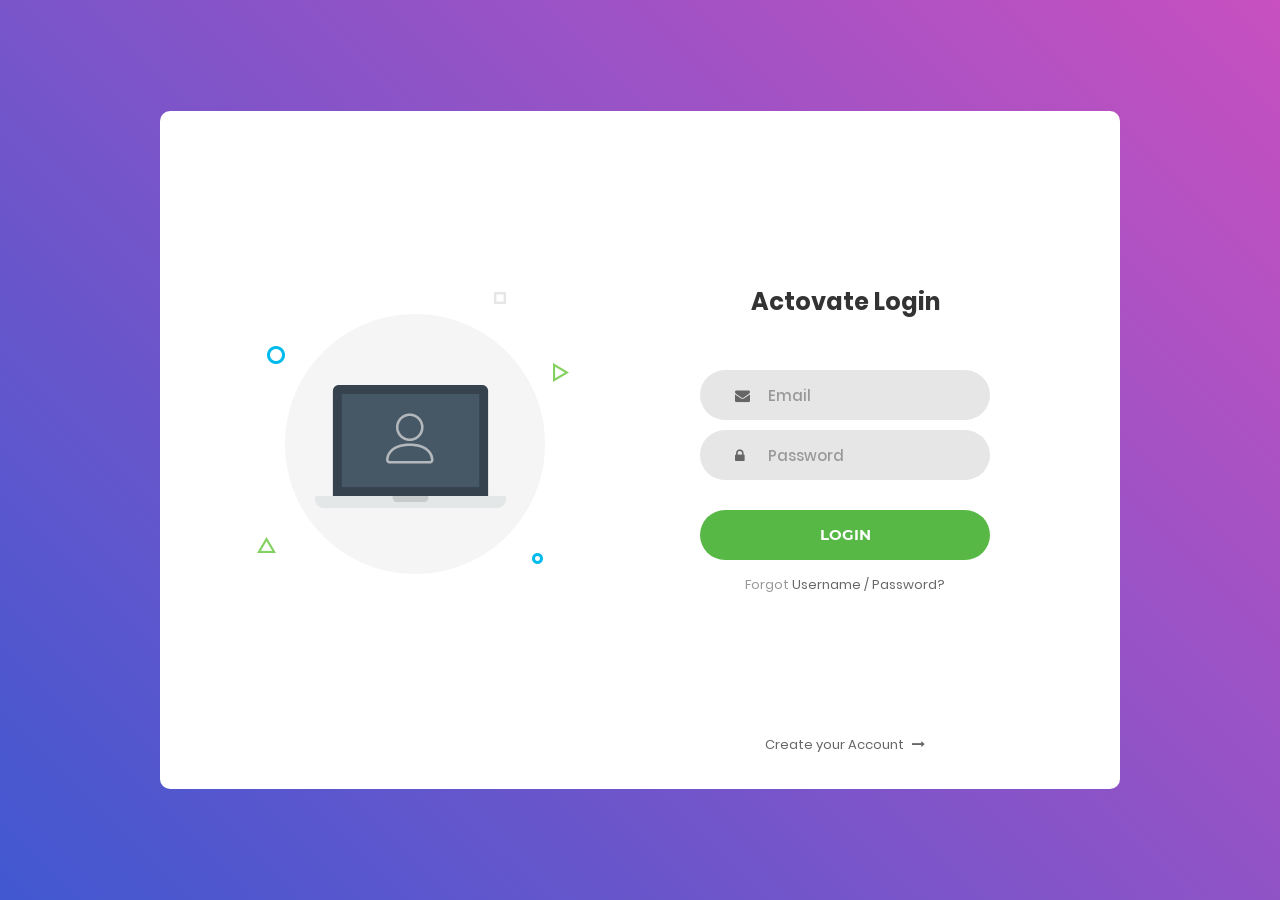
<file: IoT-Project/IoT Website/Login Page/index.html>
<!DOCTYPE html>
<html lang="en">
<head>
	<title>Autovate</title>

	<meta charset="UTF-8">
	<meta name="viewport" content="width=device-width, initial-scale=1">
<!--===============================================================================================-->	
	<link rel="icon" type="image/png" href="images/icons/favicon.ico"/>
<!--===============================================================================================-->
	<link rel="stylesheet" type="text/css" href="vendor/bootstrap/css/bootstrap.min.css">
<!--===============================================================================================-->
	<link rel="stylesheet" type="text/css" href="fonts/font-awesome-4.7.0/css/font-awesome.min.css">
<!--===============================================================================================-->
	<link rel="stylesheet" type="text/css" href="vendor/animate/animate.css">
<!--===============================================================================================-->	
	<link rel="stylesheet" type="text/css" href="vendor/css-hamburgers/hamburgers.min.css">
<!--===============================================================================================-->
	<link rel="stylesheet" type="text/css" href="vendor/select2/select2.min.css">
<!--===============================================================================================-->
	<link rel="stylesheet" type="text/css" href="css/util.css">
	<link rel="stylesheet" type="text/css" href="css/main.css">
<!--===============================================================================================-->
</head>
<body>
	
	<div class="limiter">
		<div class="container-login100">
			<div class="wrap-login100">
				<div class="login100-pic js-tilt" data-tilt>
					<img src="images/img-01.png" alt="IMG">
				</div>

				<form class="login100-form validate-form">
					<span class="login100-form-title">
						Actovate Login
					</span>

					<div class="wrap-input100 validate-input" data-validate = "Valid email is required: ex@abc.xyz">
						<input class="input100" type="text" name="email" placeholder="Email">
						<span class="focus-input100"></span>
						<span class="symbol-input100">
							<i class="fa fa-envelope" aria-hidden="true"></i>
						</span>
					</div>

					<div class="wrap-input100 validate-input" data-validate = "Password is required">
						<input class="input100" type="password" name="pass" placeholder="Password">
						<span class="focus-input100"></span>
						<span class="symbol-input100">
							<i class="fa fa-lock" aria-hidden="true"></i>
						</span>
					</div>
					
					<div class="container-login100-form-btn">
						<button class="login100-form-btn">
							Login
						</button>
					</div>

					<div class="text-center p-t-12">
						<span class="txt1">
							Forgot
						</span>
						<a class="txt2" href="#">
							Username / Password?
						</a>
					</div>

					<div class="text-center p-t-136">
						<a class="txt2" href="file:///Z:/SummerISRE/Web%20Dev/IoT%20Website/Signup/sign-up-page.html">
							Create your Account
							<i class="fa fa-long-arrow-right m-l-5" aria-hidden="true"></i>
						</a>
					</div>
				</form>
			</div>
		</div>
	</div>
	
	

	
<!--===============================================================================================-->	
	<script src="vendor/jquery/jquery-3.2.1.min.js"></script>
<!--===============================================================================================-->
	<script src="vendor/bootstrap/js/popper.js"></script>
	<script src="vendor/bootstrap/js/bootstrap.min.js"></script>
<!--===============================================================================================-->
	<script src="vendor/select2/select2.min.js"></script>
<!--===============================================================================================-->
	<script src="vendor/tilt/tilt.jquery.min.js"></script>
	<script >
		$('.js-tilt').tilt({
			scale: 1.1
		})
	</script>
<!--===============================================================================================-->
	<script src="js/main.js"></script>

</body>
</html>
</file>
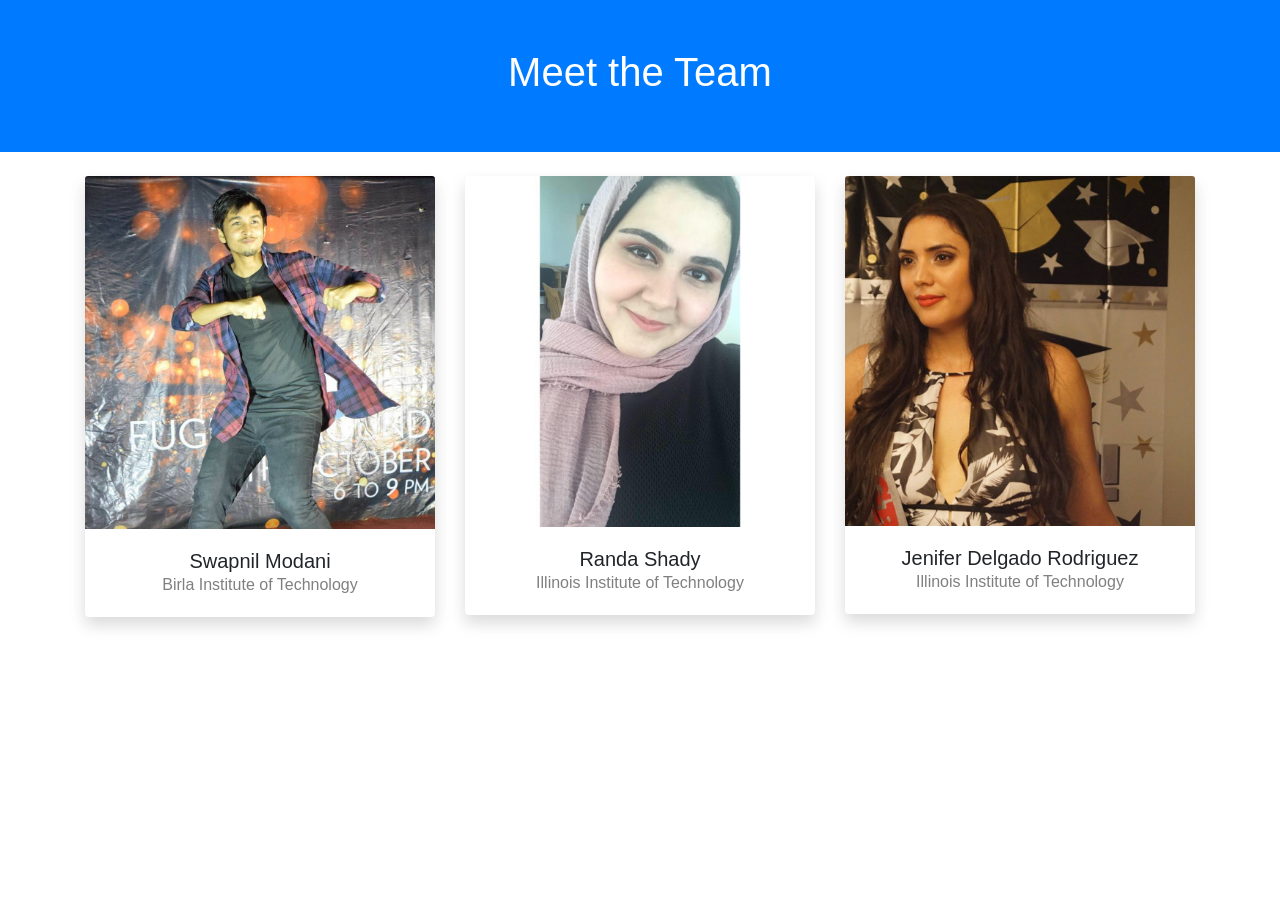
<file: IoT-Project/IoT Website/About Us/AboutUs.html>
<!DOCTYPE html>
<html>
<head>
  <title>About Us</title>
  <link rel="stylesheet" type="text/css" href="bootstrap.css">
  <script src="https://code.jquery.com/jquery-3.3.1.slim.min.js" integrity="sha384-q8i/X+965DzO0rT7abK41JStQIAqVgRVzpbzo5smXKp4YfRvH+8abtTE1Pi6jizo" crossorigin="anonymous"></script>
  <script src="https://cdnjs.cloudflare.com/ajax/libs/popper.js/1.14.7/umd/popper.min.js" integrity="sha384-UO2eT0CpHqdSJQ6hJty5KVphtPhzWj9WO1clHTMGa3JDZwrnQq4sF86dIHNDz0W1" crossorigin="anonymous"></script>
  <script src="https://stackpath.bootstrapcdn.com/bootstrap/4.3.1/js/bootstrap.min.js" integrity="sha384-JjSmVgyd0p3pXB1rRibZUAYoIIy6OrQ6VrjIEaFf/nJGzIxFDsf4x0xIM+B07jRM" crossorigin="anonymous"></script>
  
</head>
<body>
  <header class="bg-primary text-center py-5 mb-4">
  <div class="container">
    <h1 class="font-weight-light text-white">Meet the Team</h1>
  </div>
</header>

<!-- Page Content -->
<div class="container">
  <div class="row">
    <!-- Team Member 1 -->
    <div class="col-xl-4 col-md-6 mb-4">
      <div class="card border-0 shadow">
        <img src="swa.jpg" class="card-img-top" alt="...">
        <div class="card-body text-center">
          <h5 class="card-title mb-0">Swapnil Modani</h5>
          <div class="card-text text-black-50">Birla Institute of Technology</div>
        </div>
      </div>
    </div>
    <!-- Team Member 2 -->
    <div class="col-xl-4 col-md-6 mb-4">
      <div class="card border-0 shadow">
        <img src="randa.jpg" class="card-img-top" alt="...">
        <div class="card-body text-center">
          <h5 class="card-title mb-0">Randa Shady</h5>
          <div class="card-text text-black-50">Illinois Institute of Technology</div>
        </div>
      </div>
    </div>
    <!-- Team Member 3 -->
    <div class="col-xl-4 col-md-6 mb-4">
      <div class="card border-0 shadow">
        <img src="jenif.jpg" class="card-img-top" alt="...">
        <div class="card-body text-center">
          <h5 class="card-title mb-0">Jenifer Delgado Rodriguez</h5>
          <div class="card-text text-black-50">Illinois Institute of Technology</div>
        </div>
      </div>
    </div>
    <!-- Team Member 4 -->
    <!-- <div class="col-xl-3 col-md-6 mb-4">
      <div class="card border-0 shadow">
        <img src="https://source.unsplash.com/ZI6p3i9SbVU/500x350" class="card-img-top" alt="...">
        <div class="card-body text-center">
          <h5 class="card-title mb-0">Team Member</h5>
          <div class="card-text text-black-50">Web Developer</div>
        </div>
      </div>
    </div> -->
  </div>
  <!-- /.row -->


</div>

</body>
</html>
</file>
<file: IoT-Project/IoT Website/Login Page/css/util.css>
/*[ FONT SIZE ]
///////////////////////////////////////////////////////////
*/
.fs-1 {font-size: 1px;}
.fs-2 {font-size: 2px;}
.fs-3 {font-size: 3px;}
.fs-4 {font-size: 4px;}
.fs-5 {font-size: 5px;}
.fs-6 {font-size: 6px;}
.fs-7 {font-size: 7px;}
.fs-8 {font-size: 8px;}
.fs-9 {font-size: 9px;}
.fs-10 {font-size: 10px;}
.fs-11 {font-size: 11px;}
.fs-12 {font-size: 12px;}
.fs-13 {font-size: 13px;}
.fs-14 {font-size: 14px;}
.fs-15 {font-size: 15px;}
.fs-16 {font-size: 16px;}
.fs-17 {font-size: 17px;}
.fs-18 {font-size: 18px;}
.fs-19 {font-size: 19px;}
.fs-20 {font-size: 20px;}
.fs-21 {font-size: 21px;}
.fs-22 {font-size: 22px;}
.fs-23 {font-size: 23px;}
.fs-24 {font-size: 24px;}
.fs-25 {font-size: 25px;}
.fs-26 {font-size: 26px;}
.fs-27 {font-size: 27px;}
.fs-28 {font-size: 28px;}
.fs-29 {font-size: 29px;}
.fs-30 {font-size: 30px;}
.fs-31 {font-size: 31px;}
.fs-32 {font-size: 32px;}
.fs-33 {font-size: 33px;}
.fs-34 {font-size: 34px;}
.fs-35 {font-size: 35px;}
.fs-36 {font-size: 36px;}
.fs-37 {font-size: 37px;}
.fs-38 {font-size: 38px;}
.fs-39 {font-size: 39px;}
.fs-40 {font-size: 40px;}
.fs-41 {font-size: 41px;}
.fs-42 {font-size: 42px;}
.fs-43 {font-size: 43px;}
.fs-44 {font-size: 44px;}
.fs-45 {font-size: 45px;}
.fs-46 {font-size: 46px;}
.fs-47 {font-size: 47px;}
.fs-48 {font-size: 48px;}
.fs-49 {font-size: 49px;}
.fs-50 {font-size: 50px;}
.fs-51 {font-size: 51px;}
.fs-52 {font-size: 52px;}
.fs-53 {font-size: 53px;}
.fs-54 {font-size: 54px;}
.fs-55 {font-size: 55px;}
.fs-56 {font-size: 56px;}
.fs-57 {font-size: 57px;}
.fs-58 {font-size: 58px;}
.fs-59 {font-size: 59px;}
.fs-60 {font-size: 60px;}
.fs-61 {font-size: 61px;}
.fs-62 {font-size: 62px;}
.fs-63 {font-size: 63px;}
.fs-64 {font-size: 64px;}
.fs-65 {font-size: 65px;}
.fs-66 {font-size: 66px;}
.fs-67 {font-size: 67px;}
.fs-68 {font-size: 68px;}
.fs-69 {font-size: 69px;}
.fs-70 {font-size: 70px;}
.fs-71 {font-size: 71px;}
.fs-72 {font-size: 72px;}
.fs-73 {font-size: 73px;}
.fs-74 {font-size: 74px;}
.fs-75 {font-size: 75px;}
.fs-76 {font-size: 76px;}
.fs-77 {font-size: 77px;}
.fs-78 {font-size: 78px;}
.fs-79 {font-size: 79px;}
.fs-80 {font-size: 80px;}
.fs-81 {font-size: 81px;}
.fs-82 {font-size: 82px;}
.fs-83 {font-size: 83px;}
.fs-84 {font-size: 84px;}
.fs-85 {font-size: 85px;}
.fs-86 {font-size: 86px;}
.fs-87 {font-size: 87px;}
.fs-88 {font-size: 88px;}
.fs-89 {font-size: 89px;}
.fs-90 {font-size: 90px;}
.fs-91 {font-size: 91px;}
.fs-92 {font-size: 92px;}
.fs-93 {font-size: 93px;}
.fs-94 {font-size: 94px;}
.fs-95 {font-size: 95px;}
.fs-96 {font-size: 96px;}
.fs-97 {font-size: 97px;}
.fs-98 {font-size: 98px;}
.fs-99 {font-size: 99px;}
.fs-100 {font-size: 100px;}
.fs-101 {font-size: 101px;}
.fs-102 {font-size: 102px;}
.fs-103 {font-size: 103px;}
.fs-104 {font-size: 104px;}
.fs-105 {font-size: 105px;}
.fs-106 {font-size: 106px;}
.fs-107 {font-size: 107px;}
.fs-108 {font-size: 108px;}
.fs-109 {font-size: 109px;}
.fs-110 {font-size: 110px;}
.fs-111 {font-size: 111px;}
.fs-112 {font-size: 112px;}
.fs-113 {font-size: 113px;}
.fs-114 {font-size: 114px;}
.fs-115 {font-size: 115px;}
.fs-116 {font-size: 116px;}
.fs-117 {font-size: 117px;}
.fs-118 {font-size: 118px;}
.fs-119 {font-size: 119px;}
.fs-120 {font-size: 120px;}
.fs-121 {font-size: 121px;}
.fs-122 {font-size: 122px;}
.fs-123 {font-size: 123px;}
.fs-124 {font-size: 124px;}
.fs-125 {font-size: 125px;}
.fs-126 {font-size: 126px;}
.fs-127 {font-size: 127px;}
.fs-128 {font-size: 128px;}
.fs-129 {font-size: 129px;}
.fs-130 {font-size: 130px;}
.fs-131 {font-size: 131px;}
.fs-132 {font-size: 132px;}
.fs-133 {font-size: 133px;}
.fs-134 {font-size: 134px;}
.fs-135 {font-size: 135px;}
.fs-136 {font-size: 136px;}
.fs-137 {font-size: 137px;}
.fs-138 {font-size: 138px;}
.fs-139 {font-size: 139px;}
.fs-140 {font-size: 140px;}
.fs-141 {font-size: 141px;}
.fs-142 {font-size: 142px;}
.fs-143 {font-size: 143px;}
.fs-144 {font-size: 144px;}
.fs-145 {font-size: 145px;}
.fs-146 {font-size: 146px;}
.fs-147 {font-size: 147px;}
.fs-148 {font-size: 148px;}
.fs-149 {font-size: 149px;}
.fs-150 {font-size: 150px;}
.fs-151 {font-size: 151px;}
.fs-152 {font-size: 152px;}
.fs-153 {font-size: 153px;}
.fs-154 {font-size: 154px;}
.fs-155 {font-size: 155px;}
.fs-156 {font-size: 156px;}
.fs-157 {font-size: 157px;}
.fs-158 {font-size: 158px;}
.fs-159 {font-size: 159px;}
.fs-160 {font-size: 160px;}
.fs-161 {font-size: 161px;}
.fs-162 {font-size: 162px;}
.fs-163 {font-size: 163px;}
.fs-164 {font-size: 164px;}
.fs-165 {font-size: 165px;}
.fs-166 {font-size: 166px;}
.fs-167 {font-size: 167px;}
.fs-168 {font-size: 168px;}
.fs-169 {font-size: 169px;}
.fs-170 {font-size: 170px;}
.fs-171 {font-size: 171px;}
.fs-172 {font-size: 172px;}
.fs-173 {font-size: 173px;}
.fs-174 {font-size: 174px;}
.fs-175 {font-size: 175px;}
.fs-176 {font-size: 176px;}
.fs-177 {font-size: 177px;}
.fs-178 {font-size: 178px;}
.fs-179 {font-size: 179px;}
.fs-180 {font-size: 180px;}
.fs-181 {font-size: 181px;}
.fs-182 {font-size: 182px;}
.fs-183 {font-size: 183px;}
.fs-184 {font-size: 184px;}
.fs-185 {font-size: 185px;}
.fs-186 {font-size: 186px;}
.fs-187 {font-size: 187px;}
.fs-188 {font-size: 188px;}
.fs-189 {font-size: 189px;}
.fs-190 {font-size: 190px;}
.fs-191 {font-size: 191px;}
.fs-192 {font-size: 192px;}
.fs-193 {font-size: 193px;}
.fs-194 {font-size: 194px;}
.fs-195 {font-size: 195px;}
.fs-196 {font-size: 196px;}
.fs-197 {font-size: 197px;}
.fs-198 {font-size: 198px;}
.fs-199 {font-size: 199px;}
.fs-200 {font-size: 200px;}

/*[ PADDING ]
///////////////////////////////////////////////////////////
*/
.p-t-0 {padding-top: 0px;}
.p-t-1 {padding-top: 1px;}
.p-t-2 {padding-top: 2px;}
.p-t-3 {padding-top: 3px;}
.p-t-4 {padding-top: 4px;}
.p-t-5 {padding-top: 5px;}
.p-t-6 {padding-top: 6px;}
.p-t-7 {padding-top: 7px;}
.p-t-8 {padding-top: 8px;}
.p-t-9 {padding-top: 9px;}
.p-t-10 {padding-top: 10px;}
.p-t-11 {padding-top: 11px;}
.p-t-12 {padding-top: 12px;}
.p-t-13 {padding-top: 13px;}
.p-t-14 {padding-top: 14px;}
.p-t-15 {padding-top: 15px;}
.p-t-16 {padding-top: 16px;}
.p-t-17 {padding-top: 17px;}
.p-t-18 {padding-top: 18px;}
.p-t-19 {padding-top: 19px;}
.p-t-20 {padding-top: 20px;}
.p-t-21 {padding-top: 21px;}
.p-t-22 {padding-top: 22px;}
.p-t-23 {padding-top: 23px;}
.p-t-24 {padding-top: 24px;}
.p-t-25 {padding-top: 25px;}
.p-t-26 {padding-top: 26px;}
.p-t-27 {padding-top: 27px;}
.p-t-28 {padding-top: 28px;}
.p-t-29 {padding-top: 29px;}
.p-t-30 {padding-top: 30px;}
.p-t-31 {padding-top: 31px;}
.p-t-32 {padding-top: 32px;}
.p-t-33 {padding-top: 33px;}
.p-t-34 {padding-top: 34px;}
.p-t-35 {padding-top: 35px;}
.p-t-36 {padding-top: 36px;}
.p-t-37 {padding-top: 37px;}
.p-t-38 {padding-top: 38px;}
.p-t-39 {padding-top: 39px;}
.p-t-40 {padding-top: 40px;}
.p-t-41 {padding-top: 41px;}
.p-t-42 {padding-top: 42px;}
.p-t-43 {padding-top: 43px;}
.p-t-44 {padding-top: 44px;}
.p-t-45 {padding-top: 45px;}
.p-t-46 {padding-top: 46px;}
.p-t-47 {padding-top: 47px;}
.p-t-48 {padding-top: 48px;}
.p-t-49 {padding-top: 49px;}
.p-t-50 {padding-top: 50px;}
.p-t-51 {padding-top: 51px;}
.p-t-52 {padding-top: 52px;}
.p-t-53 {padding-top: 53px;}
.p-t-54 {padding-top: 54px;}
.p-t-55 {padding-top: 55px;}
.p-t-56 {padding-top: 56px;}
.p-t-57 {padding-top: 57px;}
.p-t-58 {padding-top: 58px;}
.p-t-59 {padding-top: 59px;}
.p-t-60 {padding-top: 60px;}
.p-t-61 {padding-top: 61px;}
.p-t-62 {padding-top: 62px;}
.p-t-63 {padding-top: 63px;}
.p-t-64 {padding-top: 64px;}
.p-t-65 {padding-top: 65px;}
.p-t-66 {padding-top: 66px;}
.p-t-67 {padding-top: 67px;}
.p-t-68 {padding-top: 68px;}
.p-t-69 {padding-top: 69px;}
.p-t-70 {padding-top: 70px;}
.p-t-71 {padding-top: 71px;}
.p-t-72 {padding-top: 72px;}
.p-t-73 {padding-top: 73px;}
.p-t-74 {padding-top: 74px;}
.p-t-75 {padding-top: 75px;}
.p-t-76 {padding-top: 76px;}
.p-t-77 {padding-top: 77px;}
.p-t-78 {padding-top: 78px;}
.p-t-79 {padding-top: 79px;}
.p-t-80 {padding-top: 80px;}
.p-t-81 {padding-top: 81px;}
.p-t-82 {padding-top: 82px;}
.p-t-83 {padding-top: 83px;}
.p-t-84 {padding-top: 84px;}
.p-t-85 {padding-top: 85px;}
.p-t-86 {padding-top: 86px;}
.p-t-87 {padding-top: 87px;}
.p-t-88 {padding-top: 88px;}
.p-t-89 {padding-top: 89px;}
.p-t-90 {padding-top: 90px;}
.p-t-91 {padding-top: 91px;}
.p-t-92 {padding-top: 92px;}
.p-t-93 {padding-top: 93px;}
.p-t-94 {padding-top: 94px;}
.p-t-95 {padding-top: 95px;}
.p-t-96 {padding-top: 96px;}
.p-t-97 {padding-top: 97px;}
.p-t-98 {padding-top: 98px;}
.p-t-99 {padding-top: 99px;}
.p-t-100 {padding-top: 100px;}
.p-t-101 {padding-top: 101px;}
.p-t-102 {padding-top: 102px;}
.p-t-103 {padding-top: 103px;}
.p-t-104 {padding-top: 104px;}
.p-t-105 {padding-top: 105px;}
.p-t-106 {padding-top: 106px;}
.p-t-107 {padding-top: 107px;}
.p-t-108 {padding-top: 108px;}
.p-t-109 {padding-top: 109px;}
.p-t-110 {padding-top: 110px;}
.p-t-111 {padding-top: 111px;}
.p-t-112 {padding-top: 112px;}
.p-t-113 {padding-top: 113px;}
.p-t-114 {padding-top: 114px;}
.p-t-115 {padding-top: 115px;}
.p-t-116 {padding-top: 116px;}
.p-t-117 {padding-top: 117px;}
.p-t-118 {padding-top: 118px;}
.p-t-119 {padding-top: 119px;}
.p-t-120 {padding-top: 120px;}
.p-t-121 {padding-top: 121px;}
.p-t-122 {padding-top: 122px;}
.p-t-123 {padding-top: 123px;}
.p-t-124 {padding-top: 124px;}
.p-t-125 {padding-top: 125px;}
.p-t-126 {padding-top: 126px;}
.p-t-127 {padding-top: 127px;}
.p-t-128 {padding-top: 128px;}
.p-t-129 {padding-top: 129px;}
.p-t-130 {padding-top: 130px;}
.p-t-131 {padding-top: 131px;}
.p-t-132 {padding-top: 132px;}
.p-t-133 {padding-top: 133px;}
.p-t-134 {padding-top: 134px;}
.p-t-135 {padding-top: 135px;}
.p-t-136 {padding-top: 136px;}
.p-t-137 {padding-top: 137px;}
.p-t-138 {padding-top: 138px;}
.p-t-139 {padding-top: 139px;}
.p-t-140 {padding-top: 140px;}
.p-t-141 {padding-top: 141px;}
.p-t-142 {padding-top: 142px;}
.p-t-143 {padding-top: 143px;}
.p-t-144 {padding-top: 144px;}
.p-t-145 {padding-top: 145px;}
.p-t-146 {padding-top: 146px;}
.p-t-147 {padding-top: 147px;}
.p-t-148 {padding-top: 148px;}
.p-t-149 {padding-top: 149px;}
.p-t-150 {padding-top: 150px;}
.p-t-151 {padding-top: 151px;}
.p-t-152 {padding-top: 152px;}
.p-t-153 {padding-top: 153px;}
.p-t-154 {padding-top: 154px;}
.p-t-155 {padding-top: 155px;}
.p-t-156 {padding-top: 156px;}
.p-t-157 {padding-top: 157px;}
.p-t-158 {padding-top: 158px;}
.p-t-159 {padding-top: 159px;}
.p-t-160 {padding-top: 160px;}
.p-t-161 {padding-top: 161px;}
.p-t-162 {padding-top: 162px;}
.p-t-163 {padding-top: 163px;}
.p-t-164 {padding-top: 164px;}
.p-t-165 {padding-top: 165px;}
.p-t-166 {padding-top: 166px;}
.p-t-167 {padding-top: 167px;}
.p-t-168 {padding-top: 168px;}
.p-t-169 {padding-top: 169px;}
.p-t-170 {padding-top: 170px;}
.p-t-171 {padding-top: 171px;}
.p-t-172 {padding-top: 172px;}
.p-t-173 {padding-top: 173px;}
.p-t-174 {padding-top: 174px;}
.p-t-175 {padding-top: 175px;}
.p-t-176 {padding-top: 176px;}
.p-t-177 {padding-top: 177px;}
.p-t-178 {padding-top: 178px;}
.p-t-179 {padding-top: 179px;}
.p-t-180 {padding-top: 180px;}
.p-t-181 {padding-top: 181px;}
.p-t-182 {padding-top: 182px;}
.p-t-183 {padding-top: 183px;}
.p-t-184 {padding-top: 184px;}
.p-t-185 {padding-top: 185px;}
.p-t-186 {padding-top: 186px;}
.p-t-187 {padding-top: 187px;}
.p-t-188 {padding-top: 188px;}
.p-t-189 {padding-top: 189px;}
.p-t-190 {padding-top: 190px;}
.p-t-191 {padding-top: 191px;}
.p-t-192 {padding-top: 192px;}
.p-t-193 {padding-top: 193px;}
.p-t-194 {padding-top: 194px;}
.p-t-195 {padding-top: 195px;}
.p-t-196 {padding-top: 196px;}
.p-t-197 {padding-top: 197px;}
.p-t-198 {padding-top: 198px;}
.p-t-199 {padding-top: 199px;}
.p-t-200 {padding-top: 200px;}
.p-t-201 {padding-top: 201px;}
.p-t-202 {padding-top: 202px;}
.p-t-203 {padding-top: 203px;}
.p-t-204 {padding-top: 204px;}
.p-t-205 {padding-top: 205px;}
.p-t-206 {padding-top: 206px;}
.p-t-207 {padding-top: 207px;}
.p-t-208 {padding-top: 208px;}
.p-t-209 {padding-top: 209px;}
.p-t-210 {padding-top: 210px;}
.p-t-211 {padding-top: 211px;}
.p-t-212 {padding-top: 212px;}
.p-t-213 {padding-top: 213px;}
.p-t-214 {padding-top: 214px;}
.p-t-215 {padding-top: 215px;}
.p-t-216 {padding-top: 216px;}
.p-t-217 {padding-top: 217px;}
.p-t-218 {padding-top: 218px;}
.p-t-219 {padding-top: 219px;}
.p-t-220 {padding-top: 220px;}
.p-t-221 {padding-top: 221px;}
.p-t-222 {padding-top: 222px;}
.p-t-223 {padding-top: 223px;}
.p-t-224 {padding-top: 224px;}
.p-t-225 {padding-top: 225px;}
.p-t-226 {padding-top: 226px;}
.p-t-227 {padding-top: 227px;}
.p-t-228 {padding-top: 228px;}
.p-t-229 {padding-top: 229px;}
.p-t-230 {padding-top: 230px;}
.p-t-231 {padding-top: 231px;}
.p-t-232 {padding-top: 232px;}
.p-t-233 {padding-top: 233px;}
.p-t-234 {padding-top: 234px;}
.p-t-235 {padding-top: 235px;}
.p-t-236 {padding-top: 236px;}
.p-t-237 {padding-top: 237px;}
.p-t-238 {padding-top: 238px;}
.p-t-239 {padding-top: 239px;}
.p-t-240 {padding-top: 240px;}
.p-t-241 {padding-top: 241px;}
.p-t-242 {padding-top: 242px;}
.p-t-243 {padding-top: 243px;}
.p-t-244 {padding-top: 244px;}
.p-t-245 {padding-top: 245px;}
.p-t-246 {padding-top: 246px;}
.p-t-247 {padding-top: 247px;}
.p-t-248 {padding-top: 248px;}
.p-t-249 {padding-top: 249px;}
.p-t-250 {padding-top: 250px;}
.p-b-0 {padding-bottom: 0px;}
.p-b-1 {padding-bottom: 1px;}
.p-b-2 {padding-bottom: 2px;}
.p-b-3 {padding-bottom: 3px;}
.p-b-4 {padding-bottom: 4px;}
.p-b-5 {padding-bottom: 5px;}
.p-b-6 {padding-bottom: 6px;}
.p-b-7 {padding-bottom: 7px;}
.p-b-8 {padding-bottom: 8px;}
.p-b-9 {padding-bottom: 9px;}
.p-b-10 {padding-bottom: 10px;}
.p-b-11 {padding-bottom: 11px;}
.p-b-12 {padding-bottom: 12px;}
.p-b-13 {padding-bottom: 13px;}
.p-b-14 {padding-bottom: 14px;}
.p-b-15 {padding-bottom: 15px;}
.p-b-16 {padding-bottom: 16px;}
.p-b-17 {padding-bottom: 17px;}
.p-b-18 {padding-bottom: 18px;}
.p-b-19 {padding-bottom: 19px;}
.p-b-20 {padding-bottom: 20px;}
.p-b-21 {padding-bottom: 21px;}
.p-b-22 {padding-bottom: 22px;}
.p-b-23 {padding-bottom: 23px;}
.p-b-24 {padding-bottom: 24px;}
.p-b-25 {padding-bottom: 25px;}
.p-b-26 {padding-bottom: 26px;}
.p-b-27 {padding-bottom: 27px;}
.p-b-28 {padding-bottom: 28px;}
.p-b-29 {padding-bottom: 29px;}
.p-b-30 {padding-bottom: 30px;}
.p-b-31 {padding-bottom: 31px;}
.p-b-32 {padding-bottom: 32px;}
.p-b-33 {padding-bottom: 33px;}
.p-b-34 {padding-bottom: 34px;}
.p-b-35 {padding-bottom: 35px;}
.p-b-36 {padding-bottom: 36px;}
.p-b-37 {padding-bottom: 37px;}
.p-b-38 {padding-bottom: 38px;}
.p-b-39 {padding-bottom: 39px;}
.p-b-40 {padding-bottom: 40px;}
.p-b-41 {padding-bottom: 41px;}
.p-b-42 {padding-bottom: 42px;}
.p-b-43 {padding-bottom: 43px;}
.p-b-44 {padding-bottom: 44px;}
.p-b-45 {padding-bottom: 45px;}
.p-b-46 {padding-bottom: 46px;}
.p-b-47 {padding-bottom: 47px;}
.p-b-48 {padding-bottom: 48px;}
.p-b-49 {padding-bottom: 49px;}
.p-b-50 {padding-bottom: 50px;}
.p-b-51 {padding-bottom: 51px;}
.p-b-52 {padding-bottom: 52px;}
.p-b-53 {padding-bottom: 53px;}
.p-b-54 {padding-bottom: 54px;}
.p-b-55 {padding-bottom: 55px;}
.p-b-56 {padding-bottom: 56px;}
.p-b-57 {padding-bottom: 57px;}
.p-b-58 {padding-bottom: 58px;}
.p-b-59 {padding-bottom: 59px;}
.p-b-60 {padding-bottom: 60px;}
.p-b-61 {padding-bottom: 61px;}
.p-b-62 {padding-bottom: 62px;}
.p-b-63 {padding-bottom: 63px;}
.p-b-64 {padding-bottom: 64px;}
.p-b-65 {padding-bottom: 65px;}
.p-b-66 {padding-bottom: 66px;}
.p-b-67 {padding-bottom: 67px;}
.p-b-68 {padding-bottom: 68px;}
.p-b-69 {padding-bottom: 69px;}
.p-b-70 {padding-bottom: 70px;}
.p-b-71 {padding-bottom: 71px;}
.p-b-72 {padding-bottom: 72px;}
.p-b-73 {padding-bottom: 73px;}
.p-b-74 {padding-bottom: 74px;}
.p-b-75 {padding-bottom: 75px;}
.p-b-76 {padding-bottom: 76px;}
.p-b-77 {padding-bottom: 77px;}
.p-b-78 {padding-bottom: 78px;}
.p-b-79 {padding-bottom: 79px;}
.p-b-80 {padding-bottom: 80px;}
.p-b-81 {padding-bottom: 81px;}
.p-b-82 {padding-bottom: 82px;}
.p-b-83 {padding-bottom: 83px;}
.p-b-84 {padding-bottom: 84px;}
.p-b-85 {padding-bottom: 85px;}
.p-b-86 {padding-bottom: 86px;}
.p-b-87 {padding-bottom: 87px;}
.p-b-88 {padding-bottom: 88px;}
.p-b-89 {padding-bottom: 89px;}
.p-b-90 {padding-bottom: 90px;}
.p-b-91 {padding-bottom: 91px;}
.p-b-92 {padding-bottom: 92px;}
.p-b-93 {padding-bottom: 93px;}
.p-b-94 {padding-bottom: 94px;}
.p-b-95 {padding-bottom: 95px;}
.p-b-96 {padding-bottom: 96px;}
.p-b-97 {padding-bottom: 97px;}
.p-b-98 {padding-bottom: 98px;}
.p-b-99 {padding-bottom: 99px;}
.p-b-100 {padding-bottom: 100px;}
.p-b-101 {padding-bottom: 101px;}
.p-b-102 {padding-bottom: 102px;}
.p-b-103 {padding-bottom: 103px;}
.p-b-104 {padding-bottom: 104px;}
.p-b-105 {padding-bottom: 105px;}
.p-b-106 {padding-bottom: 106px;}
.p-b-107 {padding-bottom: 107px;}
.p-b-108 {padding-bottom: 108px;}
.p-b-109 {padding-bottom: 109px;}
.p-b-110 {padding-bottom: 110px;}
.p-b-111 {padding-bottom: 111px;}
.p-b-112 {padding-bottom: 112px;}
.p-b-113 {padding-bottom: 113px;}
.p-b-114 {padding-bottom: 114px;}
.p-b-115 {padding-bottom: 115px;}
.p-b-116 {padding-bottom: 116px;}
.p-b-117 {padding-bottom: 117px;}
.p-b-118 {padding-bottom: 118px;}
.p-b-119 {padding-bottom: 119px;}
.p-b-120 {padding-bottom: 120px;}
.p-b-121 {padding-bottom: 121px;}
.p-b-122 {padding-bottom: 122px;}
.p-b-123 {padding-bottom: 123px;}
.p-b-124 {padding-bottom: 124px;}
.p-b-125 {padding-bottom: 125px;}
.p-b-126 {padding-bottom: 126px;}
.p-b-127 {padding-bottom: 127px;}
.p-b-128 {padding-bottom: 128px;}
.p-b-129 {padding-bottom: 129px;}
.p-b-130 {padding-bottom: 130px;}
.p-b-131 {padding-bottom: 131px;}
.p-b-132 {padding-bottom: 132px;}
.p-b-133 {padding-bottom: 133px;}
.p-b-134 {padding-bottom: 134px;}
.p-b-135 {padding-bottom: 135px;}
.p-b-136 {padding-bottom: 136px;}
.p-b-137 {padding-bottom: 137px;}
.p-b-138 {padding-bottom: 138px;}
.p-b-139 {padding-bottom: 139px;}
.p-b-140 {padding-bottom: 140px;}
.p-b-141 {padding-bottom: 141px;}
.p-b-142 {padding-bottom: 142px;}
.p-b-143 {padding-bottom: 143px;}
.p-b-144 {padding-bottom: 144px;}
.p-b-145 {padding-bottom: 145px;}
.p-b-146 {padding-bottom: 146px;}
.p-b-147 {padding-bottom: 147px;}
.p-b-148 {padding-bottom: 148px;}
.p-b-149 {padding-bottom: 149px;}
.p-b-150 {padding-bottom: 150px;}
.p-b-151 {padding-bottom: 151px;}
.p-b-152 {padding-bottom: 152px;}
.p-b-153 {padding-bottom: 153px;}
.p-b-154 {padding-bottom: 154px;}
.p-b-155 {padding-bottom: 155px;}
.p-b-156 {padding-bottom: 156px;}
.p-b-157 {padding-bottom: 157px;}
.p-b-158 {padding-bottom: 158px;}
.p-b-159 {padding-bottom: 159px;}
.p-b-160 {padding-bottom: 160px;}
.p-b-161 {padding-bottom: 161px;}
.p-b-162 {padding-bottom: 162px;}
.p-b-163 {padding-bottom: 163px;}
.p-b-164 {padding-bottom: 164px;}
.p-b-165 {padding-bottom: 165px;}
.p-b-166 {padding-bottom: 166px;}
.p-b-167 {padding-bottom: 167px;}
.p-b-168 {padding-bottom: 168px;}
.p-b-169 {padding-bottom: 169px;}
.p-b-170 {padding-bottom: 170px;}
.p-b-171 {padding-bottom: 171px;}
.p-b-172 {padding-bottom: 172px;}
.p-b-173 {padding-bottom: 173px;}
.p-b-174 {padding-bottom: 174px;}
.p-b-175 {padding-bottom: 175px;}
.p-b-176 {padding-bottom: 176px;}
.p-b-177 {padding-bottom: 177px;}
.p-b-178 {padding-bottom: 178px;}
.p-b-179 {padding-bottom: 179px;}
.p-b-180 {padding-bottom: 180px;}
.p-b-181 {padding-bottom: 181px;}
.p-b-182 {padding-bottom: 182px;}
.p-b-183 {padding-bottom: 183px;}
.p-b-184 {padding-bottom: 184px;}
.p-b-185 {padding-bottom: 185px;}
.p-b-186 {padding-bottom: 186px;}
.p-b-187 {padding-bottom: 187px;}
.p-b-188 {padding-bottom: 188px;}
.p-b-189 {padding-bottom: 189px;}
.p-b-190 {padding-bottom: 190px;}
.p-b-191 {padding-bottom: 191px;}
.p-b-192 {padding-bottom: 192px;}
.p-b-193 {padding-bottom: 193px;}
.p-b-194 {padding-bottom: 194px;}
.p-b-195 {padding-bottom: 195px;}
.p-b-196 {padding-bottom: 196px;}
.p-b-197 {padding-bottom: 197px;}
.p-b-198 {padding-bottom: 198px;}
.p-b-199 {padding-bottom: 199px;}
.p-b-200 {padding-bottom: 200px;}
.p-b-201 {padding-bottom: 201px;}
.p-b-202 {padding-bottom: 202px;}
.p-b-203 {padding-bottom: 203px;}
.p-b-204 {padding-bottom: 204px;}
.p-b-205 {padding-bottom: 205px;}
.p-b-206 {padding-bottom: 206px;}
.p-b-207 {padding-bottom: 207px;}
.p-b-208 {padding-bottom: 208px;}
.p-b-209 {padding-bottom: 209px;}
.p-b-210 {padding-bottom: 210px;}
.p-b-211 {padding-bottom: 211px;}
.p-b-212 {padding-bottom: 212px;}
.p-b-213 {padding-bottom: 213px;}
.p-b-214 {padding-bottom: 214px;}
.p-b-215 {padding-bottom: 215px;}
.p-b-216 {padding-bottom: 216px;}
.p-b-217 {padding-bottom: 217px;}
.p-b-218 {padding-bottom: 218px;}
.p-b-219 {padding-bottom: 219px;}
.p-b-220 {padding-bottom: 220px;}
.p-b-221 {padding-bottom: 221px;}
.p-b-222 {padding-bottom: 222px;}
.p-b-223 {padding-bottom: 223px;}
.p-b-224 {padding-bottom: 224px;}
.p-b-225 {padding-bottom: 225px;}
.p-b-226 {padding-bottom: 226px;}
.p-b-227 {padding-bottom: 227px;}
.p-b-228 {padding-bottom: 228px;}
.p-b-229 {padding-bottom: 229px;}
.p-b-230 {padding-bottom: 230px;}
.p-b-231 {padding-bottom: 231px;}
.p-b-232 {padding-bottom: 232px;}
.p-b-233 {padding-bottom: 233px;}
.p-b-234 {padding-bottom: 234px;}
.p-b-235 {padding-bottom: 235px;}
.p-b-236 {padding-bottom: 236px;}
.p-b-237 {padding-bottom: 237px;}
.p-b-238 {padding-bottom: 238px;}
.p-b-239 {padding-bottom: 239px;}
.p-b-240 {padding-bottom: 240px;}
.p-b-241 {padding-bottom: 241px;}
.p-b-242 {padding-bottom: 242px;}
.p-b-243 {padding-bottom: 243px;}
.p-b-244 {padding-bottom: 244px;}
.p-b-245 {padding-bottom: 245px;}
.p-b-246 {padding-bottom: 246px;}
.p-b-247 {padding-bottom: 247px;}
.p-b-248 {padding-bottom: 248px;}
.p-b-249 {padding-bottom: 249px;}
.p-b-250 {padding-bottom: 250px;}
.p-l-0 {padding-left: 0px;}
.p-l-1 {padding-left: 1px;}
.p-l-2 {padding-left: 2px;}
.p-l-3 {padding-left: 3px;}
.p-l-4 {padding-left: 4px;}
.p-l-5 {padding-left: 5px;}
.p-l-6 {padding-left: 6px;}
.p-l-7 {padding-left: 7px;}
.p-l-8 {padding-left: 8px;}
.p-l-9 {padding-left: 9px;}
.p-l-10 {padding-left: 10px;}
.p-l-11 {padding-left: 11px;}
.p-l-12 {padding-left: 12px;}
.p-l-13 {padding-left: 13px;}
.p-l-14 {padding-left: 14px;}
.p-l-15 {padding-left: 15px;}
.p-l-16 {padding-left: 16px;}
.p-l-17 {padding-left: 17px;}
.p-l-18 {padding-left: 18px;}
.p-l-19 {padding-left: 19px;}
.p-l-20 {padding-left: 20px;}
.p-l-21 {padding-left: 21px;}
.p-l-22 {padding-left: 22px;}
.p-l-23 {padding-left: 23px;}
.p-l-24 {padding-left: 24px;}
.p-l-25 {padding-left: 25px;}
.p-l-26 {padding-left: 26px;}
.p-l-27 {padding-left: 27px;}
.p-l-28 {padding-left: 28px;}
.p-l-29 {padding-left: 29px;}
.p-l-30 {padding-left: 30px;}
.p-l-31 {padding-left: 31px;}
.p-l-32 {padding-left: 32px;}
.p-l-33 {padding-left: 33px;}
.p-l-34 {padding-left: 34px;}
.p-l-35 {padding-left: 35px;}
.p-l-36 {padding-left: 36px;}
.p-l-37 {padding-left: 37px;}
.p-l-38 {padding-left: 38px;}
.p-l-39 {padding-left: 39px;}
.p-l-40 {padding-left: 40px;}
.p-l-41 {padding-left: 41px;}
.p-l-42 {padding-left: 42px;}
.p-l-43 {padding-left: 43px;}
.p-l-44 {padding-left: 44px;}
.p-l-45 {padding-left: 45px;}
.p-l-46 {padding-left: 46px;}
.p-l-47 {padding-left: 47px;}
.p-l-48 {padding-left: 48px;}
.p-l-49 {padding-left: 49px;}
.p-l-50 {padding-left: 50px;}
.p-l-51 {padding-left: 51px;}
.p-l-52 {padding-left: 52px;}
.p-l-53 {padding-left: 53px;}
.p-l-54 {padding-left: 54px;}
.p-l-55 {padding-left: 55px;}
.p-l-56 {padding-left: 56px;}
.p-l-57 {padding-left: 57px;}
.p-l-58 {padding-left: 58px;}
.p-l-59 {padding-left: 59px;}
.p-l-60 {padding-left: 60px;}
.p-l-61 {padding-left: 61px;}
.p-l-62 {padding-left: 62px;}
.p-l-63 {padding-left: 63px;}
.p-l-64 {padding-left: 64px;}
.p-l-65 {padding-left: 65px;}
.p-l-66 {padding-left: 66px;}
.p-l-67 {padding-left: 67px;}
.p-l-68 {padding-left: 68px;}
.p-l-69 {padding-left: 69px;}
.p-l-70 {padding-left: 70px;}
.p-l-71 {padding-left: 71px;}
.p-l-72 {padding-left: 72px;}
.p-l-73 {padding-left: 73px;}
.p-l-74 {padding-left: 74px;}
.p-l-75 {padding-left: 75px;}
.p-l-76 {padding-left: 76px;}
.p-l-77 {padding-left: 77px;}
.p-l-78 {padding-left: 78px;}
.p-l-79 {padding-left: 79px;}
.p-l-80 {padding-left: 80px;}
.p-l-81 {padding-left: 81px;}
.p-l-82 {padding-left: 82px;}
.p-l-83 {padding-left: 83px;}
.p-l-84 {padding-left: 84px;}
.p-l-85 {padding-left: 85px;}
.p-l-86 {padding-left: 86px;}
.p-l-87 {padding-left: 87px;}
.p-l-88 {padding-left: 88px;}
.p-l-89 {padding-left: 89px;}
.p-l-90 {padding-left: 90px;}
.p-l-91 {padding-left: 91px;}
.p-l-92 {padding-left: 92px;}
.p-l-93 {padding-left: 93px;}
.p-l-94 {padding-left: 94px;}
.p-l-95 {padding-left: 95px;}
.p-l-96 {padding-left: 96px;}
.p-l-97 {padding-left: 97px;}
.p-l-98 {padding-left: 98px;}
.p-l-99 {padding-left: 99px;}
.p-l-100 {padding-left: 100px;}
.p-l-101 {padding-left: 101px;}
.p-l-102 {padding-left: 102px;}
.p-l-103 {padding-left: 103px;}
.p-l-104 {padding-left: 104px;}
.p-l-105 {padding-left: 105px;}
.p-l-106 {padding-left: 106px;}
.p-l-107 {padding-left: 107px;}
.p-l-108 {padding-left: 108px;}
.p-l-109 {padding-left: 109px;}
.p-l-110 {padding-left: 110px;}
.p-l-111 {padding-left: 111px;}
.p-l-112 {padding-left: 112px;}
.p-l-113 {padding-left: 113px;}
.p-l-114 {padding-left: 114px;}
.p-l-115 {padding-left: 115px;}
.p-l-116 {padding-left: 116px;}
.p-l-117 {padding-left: 117px;}
.p-l-118 {padding-left: 118px;}
.p-l-119 {padding-left: 119px;}
.p-l-120 {padding-left: 120px;}
.p-l-121 {padding-left: 121px;}
.p-l-122 {padding-left: 122px;}
.p-l-123 {padding-left: 123px;}
.p-l-124 {padding-left: 124px;}
.p-l-125 {padding-left: 125px;}
.p-l-126 {padding-left: 126px;}
.p-l-127 {padding-left: 127px;}
.p-l-128 {padding-left: 128px;}
.p-l-129 {padding-left: 129px;}
.p-l-130 {padding-left: 130px;}
.p-l-131 {padding-left: 131px;}
.p-l-132 {padding-left: 132px;}
.p-l-133 {padding-left: 133px;}
.p-l-134 {padding-left: 134px;}
.p-l-135 {padding-left: 135px;}
.p-l-136 {padding-left: 136px;}
.p-l-137 {padding-left: 137px;}
.p-l-138 {padding-left: 138px;}
.p-l-139 {padding-left: 139px;}
.p-l-140 {padding-left: 140px;}
.p-l-141 {padding-left: 141px;}
.p-l-142 {padding-left: 142px;}
.p-l-143 {padding-left: 143px;}
.p-l-144 {padding-left: 144px;}
.p-l-145 {padding-left: 145px;}
.p-l-146 {padding-left: 146px;}
.p-l-147 {padding-left: 147px;}
.p-l-148 {padding-left: 148px;}
.p-l-149 {padding-left: 149px;}
.p-l-150 {padding-left: 150px;}
.p-l-151 {padding-left: 151px;}
.p-l-152 {padding-left: 152px;}
.p-l-153 {padding-left: 153px;}
.p-l-154 {padding-left: 154px;}
.p-l-155 {padding-left: 155px;}
.p-l-156 {padding-left: 156px;}
.p-l-157 {padding-left: 157px;}
.p-l-158 {padding-left: 158px;}
.p-l-159 {padding-left: 159px;}
.p-l-160 {padding-left: 160px;}
.p-l-161 {padding-left: 161px;}
.p-l-162 {padding-left: 162px;}
.p-l-163 {padding-left: 163px;}
.p-l-164 {padding-left: 164px;}
.p-l-165 {padding-left: 165px;}
.p-l-166 {padding-left: 166px;}
.p-l-167 {padding-left: 167px;}
.p-l-168 {padding-left: 168px;}
.p-l-169 {padding-left: 169px;}
.p-l-170 {padding-left: 170px;}
.p-l-171 {padding-left: 171px;}
.p-l-172 {padding-left: 172px;}
.p-l-173 {padding-left: 173px;}
.p-l-174 {padding-left: 174px;}
.p-l-175 {padding-left: 175px;}
.p-l-176 {padding-left: 176px;}
.p-l-177 {padding-left: 177px;}
.p-l-178 {padding-left: 178px;}
.p-l-179 {padding-left: 179px;}
.p-l-180 {padding-left: 180px;}
.p-l-181 {padding-left: 181px;}
.p-l-182 {padding-left: 182px;}
.p-l-183 {padding-left: 183px;}
.p-l-184 {padding-left: 184px;}
.p-l-185 {padding-left: 185px;}
.p-l-186 {padding-left: 186px;}
.p-l-187 {padding-left: 187px;}
.p-l-188 {padding-left: 188px;}
.p-l-189 {padding-left: 189px;}
.p-l-190 {padding-left: 190px;}
.p-l-191 {padding-left: 191px;}
.p-l-192 {padding-left: 192px;}
.p-l-193 {padding-left: 193px;}
.p-l-194 {padding-left: 194px;}
.p-l-195 {padding-left: 195px;}
.p-l-196 {padding-left: 196px;}
.p-l-197 {padding-left: 197px;}
.p-l-198 {padding-left: 198px;}
.p-l-199 {padding-left: 199px;}
.p-l-200 {padding-left: 200px;}
.p-l-201 {padding-left: 201px;}
.p-l-202 {padding-left: 202px;}
.p-l-203 {padding-left: 203px;}
.p-l-204 {padding-left: 204px;}
.p-l-205 {padding-left: 205px;}
.p-l-206 {padding-left: 206px;}
.p-l-207 {padding-left: 207px;}
.p-l-208 {padding-left: 208px;}
.p-l-209 {padding-left: 209px;}
.p-l-210 {padding-left: 210px;}
.p-l-211 {padding-left: 211px;}
.p-l-212 {padding-left: 212px;}
.p-l-213 {padding-left: 213px;}
.p-l-214 {padding-left: 214px;}
.p-l-215 {padding-left: 215px;}
.p-l-216 {padding-left: 216px;}
.p-l-217 {padding-left: 217px;}
.p-l-218 {padding-left: 218px;}
.p-l-219 {padding-left: 219px;}
.p-l-220 {padding-left: 220px;}
.p-l-221 {padding-left: 221px;}
.p-l-222 {padding-left: 222px;}
.p-l-223 {padding-left: 223px;}
.p-l-224 {padding-left: 224px;}
.p-l-225 {padding-left: 225px;}
.p-l-226 {padding-left: 226px;}
.p-l-227 {padding-left: 227px;}
.p-l-228 {padding-left: 228px;}
.p-l-229 {padding-left: 229px;}
.p-l-230 {padding-left: 230px;}
.p-l-231 {padding-left: 231px;}
.p-l-232 {padding-left: 232px;}
.p-l-233 {padding-left: 233px;}
.p-l-234 {padding-left: 234px;}
.p-l-235 {padding-left: 235px;}
.p-l-236 {padding-left: 236px;}
.p-l-237 {padding-left: 237px;}
.p-l-238 {padding-left: 238px;}
.p-l-239 {padding-left: 239px;}
.p-l-240 {padding-left: 240px;}
.p-l-241 {padding-left: 241px;}
.p-l-242 {padding-left: 242px;}
.p-l-243 {padding-left: 243px;}
.p-l-244 {padding-left: 244px;}
.p-l-245 {padding-left: 245px;}
.p-l-246 {padding-left: 246px;}
.p-l-247 {padding-left: 247px;}
.p-l-248 {padding-left: 248px;}
.p-l-249 {padding-left: 249px;}
.p-l-250 {padding-left: 250px;}
.p-r-0 {padding-right: 0px;}
.p-r-1 {padding-right: 1px;}
.p-r-2 {padding-right: 2px;}
.p-r-3 {padding-right: 3px;}
.p-r-4 {padding-right: 4px;}
.p-r-5 {padding-right: 5px;}
.p-r-6 {padding-right: 6px;}
.p-r-7 {padding-right: 7px;}
.p-r-8 {padding-right: 8px;}
.p-r-9 {padding-right: 9px;}
.p-r-10 {padding-right: 10px;}
.p-r-11 {padding-right: 11px;}
.p-r-12 {padding-right: 12px;}
.p-r-13 {padding-right: 13px;}
.p-r-14 {padding-right: 14px;}
.p-r-15 {padding-right: 15px;}
.p-r-16 {padding-right: 16px;}
.p-r-17 {padding-right: 17px;}
.p-r-18 {padding-right: 18px;}
.p-r-19 {padding-right: 19px;}
.p-r-20 {padding-right: 20px;}
.p-r-21 {padding-right: 21px;}
.p-r-22 {padding-right: 22px;}
.p-r-23 {padding-right: 23px;}
.p-r-24 {padding-right: 24px;}
.p-r-25 {padding-right: 25px;}
.p-r-26 {padding-right: 26px;}
.p-r-27 {padding-right: 27px;}
.p-r-28 {padding-right: 28px;}
.p-r-29 {padding-right: 29px;}
.p-r-30 {padding-right: 30px;}
.p-r-31 {padding-right: 31px;}
.p-r-32 {padding-right: 32px;}
.p-r-33 {padding-right: 33px;}
.p-r-34 {padding-right: 34px;}
.p-r-35 {padding-right: 35px;}
.p-r-36 {padding-right: 36px;}
.p-r-37 {padding-right: 37px;}
.p-r-38 {padding-right: 38px;}
.p-r-39 {padding-right: 39px;}
.p-r-40 {padding-right: 40px;}
.p-r-41 {padding-right: 41px;}
.p-r-42 {padding-right: 42px;}
.p-r-43 {padding-right: 43px;}
.p-r-44 {padding-right: 44px;}
.p-r-45 {padding-right: 45px;}
.p-r-46 {padding-right: 46px;}
.p-r-47 {padding-right: 47px;}
.p-r-48 {padding-right: 48px;}
.p-r-49 {padding-right: 49px;}
.p-r-50 {padding-right: 50px;}
.p-r-51 {padding-right: 51px;}
.p-r-52 {padding-right: 52px;}
.p-r-53 {padding-right: 53px;}
.p-r-54 {padding-right: 54px;}
.p-r-55 {padding-right: 55px;}
.p-r-56 {padding-right: 56px;}
.p-r-57 {padding-right: 57px;}
.p-r-58 {padding-right: 58px;}
.p-r-59 {padding-right: 59px;}
.p-r-60 {padding-right: 60px;}
.p-r-61 {padding-right: 61px;}
.p-r-62 {padding-right: 62px;}
.p-r-63 {padding-right: 63px;}
.p-r-64 {padding-right: 64px;}
.p-r-65 {padding-right: 65px;}
.p-r-66 {padding-right: 66px;}
.p-r-67 {padding-right: 67px;}
.p-r-68 {padding-right: 68px;}
.p-r-69 {padding-right: 69px;}
.p-r-70 {padding-right: 70px;}
.p-r-71 {padding-right: 71px;}
.p-r-72 {padding-right: 72px;}
.p-r-73 {padding-right: 73px;}
.p-r-74 {padding-right: 74px;}
.p-r-75 {padding-right: 75px;}
.p-r-76 {padding-right: 76px;}
.p-r-77 {padding-right: 77px;}
.p-r-78 {padding-right: 78px;}
.p-r-79 {padding-right: 79px;}
.p-r-80 {padding-right: 80px;}
.p-r-81 {padding-right: 81px;}
.p-r-82 {padding-right: 82px;}
.p-r-83 {padding-right: 83px;}
.p-r-84 {padding-right: 84px;}
.p-r-85 {padding-right: 85px;}
.p-r-86 {padding-right: 86px;}
.p-r-87 {padding-right: 87px;}
.p-r-88 {padding-right: 88px;}
.p-r-89 {padding-right: 89px;}
.p-r-90 {padding-right: 90px;}
.p-r-91 {padding-right: 91px;}
.p-r-92 {padding-right: 92px;}
.p-r-93 {padding-right: 93px;}
.p-r-94 {padding-right: 94px;}
.p-r-95 {padding-right: 95px;}
.p-r-96 {padding-right: 96px;}
.p-r-97 {padding-right: 97px;}
.p-r-98 {padding-right: 98px;}
.p-r-99 {padding-right: 99px;}
.p-r-100 {padding-right: 100px;}
.p-r-101 {padding-right: 101px;}
.p-r-102 {padding-right: 102px;}
.p-r-103 {padding-right: 103px;}
.p-r-104 {padding-right: 104px;}
.p-r-105 {padding-right: 105px;}
.p-r-106 {padding-right: 106px;}
.p-r-107 {padding-right: 107px;}
.p-r-108 {padding-right: 108px;}
.p-r-109 {padding-right: 109px;}
.p-r-110 {padding-right: 110px;}
.p-r-111 {padding-right: 111px;}
.p-r-112 {padding-right: 112px;}
.p-r-113 {padding-right: 113px;}
.p-r-114 {padding-right: 114px;}
.p-r-115 {padding-right: 115px;}
.p-r-116 {padding-right: 116px;}
.p-r-117 {padding-right: 117px;}
.p-r-118 {padding-right: 118px;}
.p-r-119 {padding-right: 119px;}
.p-r-120 {padding-right: 120px;}
.p-r-121 {padding-right: 121px;}
.p-r-122 {padding-right: 122px;}
.p-r-123 {padding-right: 123px;}
.p-r-124 {padding-right: 124px;}
.p-r-125 {padding-right: 125px;}
.p-r-126 {padding-right: 126px;}
.p-r-127 {padding-right: 127px;}
.p-r-128 {padding-right: 128px;}
.p-r-129 {padding-right: 129px;}
.p-r-130 {padding-right: 130px;}
.p-r-131 {padding-right: 131px;}
.p-r-132 {padding-right: 132px;}
.p-r-133 {padding-right: 133px;}
.p-r-134 {padding-right: 134px;}
.p-r-135 {padding-right: 135px;}
.p-r-136 {padding-right: 136px;}
.p-r-137 {padding-right: 137px;}
.p-r-138 {padding-right: 138px;}
.p-r-139 {padding-right: 139px;}
.p-r-140 {padding-right: 140px;}
.p-r-141 {padding-right: 141px;}
.p-r-142 {padding-right: 142px;}
.p-r-143 {padding-right: 143px;}
.p-r-144 {padding-right: 144px;}
.p-r-145 {padding-right: 145px;}
.p-r-146 {padding-right: 146px;}
.p-r-147 {padding-right: 147px;}
.p-r-148 {padding-right: 148px;}
.p-r-149 {padding-right: 149px;}
.p-r-150 {padding-right: 150px;}
.p-r-151 {padding-right: 151px;}
.p-r-152 {padding-right: 152px;}
.p-r-153 {padding-right: 153px;}
.p-r-154 {padding-right: 154px;}
.p-r-155 {padding-right: 155px;}
.p-r-156 {padding-right: 156px;}
.p-r-157 {padding-right: 157px;}
.p-r-158 {padding-right: 158px;}
.p-r-159 {padding-right: 159px;}
.p-r-160 {padding-right: 160px;}
.p-r-161 {padding-right: 161px;}
.p-r-162 {padding-right: 162px;}
.p-r-163 {padding-right: 163px;}
.p-r-164 {padding-right: 164px;}
.p-r-165 {padding-right: 165px;}
.p-r-166 {padding-right: 166px;}
.p-r-167 {padding-right: 167px;}
.p-r-168 {padding-right: 168px;}
.p-r-169 {padding-right: 169px;}
.p-r-170 {padding-right: 170px;}
.p-r-171 {padding-right: 171px;}
.p-r-172 {padding-right: 172px;}
.p-r-173 {padding-right: 173px;}
.p-r-174 {padding-right: 174px;}
.p-r-175 {padding-right: 175px;}
.p-r-176 {padding-right: 176px;}
.p-r-177 {padding-right: 177px;}
.p-r-178 {padding-right: 178px;}
.p-r-179 {padding-right: 179px;}
.p-r-180 {padding-right: 180px;}
.p-r-181 {padding-right: 181px;}
.p-r-182 {padding-right: 182px;}
.p-r-183 {padding-right: 183px;}
.p-r-184 {padding-right: 184px;}
.p-r-185 {padding-right: 185px;}
.p-r-186 {padding-right: 186px;}
.p-r-187 {padding-right: 187px;}
.p-r-188 {padding-right: 188px;}
.p-r-189 {padding-right: 189px;}
.p-r-190 {padding-right: 190px;}
.p-r-191 {padding-right: 191px;}
.p-r-192 {padding-right: 192px;}
.p-r-193 {padding-right: 193px;}
.p-r-194 {padding-right: 194px;}
.p-r-195 {padding-right: 195px;}
.p-r-196 {padding-right: 196px;}
.p-r-197 {padding-right: 197px;}
.p-r-198 {padding-right: 198px;}
.p-r-199 {padding-right: 199px;}
.p-r-200 {padding-right: 200px;}
.p-r-201 {padding-right: 201px;}
.p-r-202 {padding-right: 202px;}
.p-r-203 {padding-right: 203px;}
.p-r-204 {padding-right: 204px;}
.p-r-205 {padding-right: 205px;}
.p-r-206 {padding-right: 206px;}
.p-r-207 {padding-right: 207px;}
.p-r-208 {padding-right: 208px;}
.p-r-209 {padding-right: 209px;}
.p-r-210 {padding-right: 210px;}
.p-r-211 {padding-right: 211px;}
.p-r-212 {padding-right: 212px;}
.p-r-213 {padding-right: 213px;}
.p-r-214 {padding-right: 214px;}
.p-r-215 {padding-right: 215px;}
.p-r-216 {padding-right: 216px;}
.p-r-217 {padding-right: 217px;}
.p-r-218 {padding-right: 218px;}
.p-r-219 {padding-right: 219px;}
.p-r-220 {padding-right: 220px;}
.p-r-221 {padding-right: 221px;}
.p-r-222 {padding-right: 222px;}
.p-r-223 {padding-right: 223px;}
.p-r-224 {padding-right: 224px;}
.p-r-225 {padding-right: 225px;}
.p-r-226 {padding-right: 226px;}
.p-r-227 {padding-right: 227px;}
.p-r-228 {padding-right: 228px;}
.p-r-229 {padding-right: 229px;}
.p-r-230 {padding-right: 230px;}
.p-r-231 {padding-right: 231px;}
.p-r-232 {padding-right: 232px;}
.p-r-233 {padding-right: 233px;}
.p-r-234 {padding-right: 234px;}
.p-r-235 {padding-right: 235px;}
.p-r-236 {padding-right: 236px;}
.p-r-237 {padding-right: 237px;}
.p-r-238 {padding-right: 238px;}
.p-r-239 {padding-right: 239px;}
.p-r-240 {padding-right: 240px;}
.p-r-241 {padding-right: 241px;}
.p-r-242 {padding-right: 242px;}
.p-r-243 {padding-right: 243px;}
.p-r-244 {padding-right: 244px;}
.p-r-245 {padding-right: 245px;}
.p-r-246 {padding-right: 246px;}
.p-r-247 {padding-right: 247px;}
.p-r-248 {padding-right: 248px;}
.p-r-249 {padding-right: 249px;}
.p-r-250 {padding-right: 250px;}

/*[ MARGIN ]
///////////////////////////////////////////////////////////
*/
.m-t-0 {margin-top: 0px;}
.m-t-1 {margin-top: 1px;}
.m-t-2 {margin-top: 2px;}
.m-t-3 {margin-top: 3px;}
.m-t-4 {margin-top: 4px;}
.m-t-5 {margin-top: 5px;}
.m-t-6 {margin-top: 6px;}
.m-t-7 {margin-top: 7px;}
.m-t-8 {margin-top: 8px;}
.m-t-9 {margin-top: 9px;}
.m-t-10 {margin-top: 10px;}
.m-t-11 {margin-top: 11px;}
.m-t-12 {margin-top: 12px;}
.m-t-13 {margin-top: 13px;}
.m-t-14 {margin-top: 14px;}
.m-t-15 {margin-top: 15px;}
.m-t-16 {margin-top: 16px;}
.m-t-17 {margin-top: 17px;}
.m-t-18 {margin-top: 18px;}
.m-t-19 {margin-top: 19px;}
.m-t-20 {margin-top: 20px;}
.m-t-21 {margin-top: 21px;}
.m-t-22 {margin-top: 22px;}
.m-t-23 {margin-top: 23px;}
.m-t-24 {margin-top: 24px;}
.m-t-25 {margin-top: 25px;}
.m-t-26 {margin-top: 26px;}
.m-t-27 {margin-top: 27px;}
.m-t-28 {margin-top: 28px;}
.m-t-29 {margin-top: 29px;}
.m-t-30 {margin-top: 30px;}
.m-t-31 {margin-top: 31px;}
.m-t-32 {margin-top: 32px;}
.m-t-33 {margin-top: 33px;}
.m-t-34 {margin-top: 34px;}
.m-t-35 {margin-top: 35px;}
.m-t-36 {margin-top: 36px;}
.m-t-37 {margin-top: 37px;}
.m-t-38 {margin-top: 38px;}
.m-t-39 {margin-top: 39px;}
.m-t-40 {margin-top: 40px;}
.m-t-41 {margin-top: 41px;}
.m-t-42 {margin-top: 42px;}
.m-t-43 {margin-top: 43px;}
.m-t-44 {margin-top: 44px;}
.m-t-45 {margin-top: 45px;}
.m-t-46 {margin-top: 46px;}
.m-t-47 {margin-top: 47px;}
.m-t-48 {margin-top: 48px;}
.m-t-49 {margin-top: 49px;}
.m-t-50 {margin-top: 50px;}
.m-t-51 {margin-top: 51px;}
.m-t-52 {margin-top: 52px;}
.m-t-53 {margin-top: 53px;}
.m-t-54 {margin-top: 54px;}
.m-t-55 {margin-top: 55px;}
.m-t-56 {margin-top: 56px;}
.m-t-57 {margin-top: 57px;}
.m-t-58 {margin-top: 58px;}
.m-t-59 {margin-top: 59px;}
.m-t-60 {margin-top: 60px;}
.m-t-61 {margin-top: 61px;}
.m-t-62 {margin-top: 62px;}
.m-t-63 {margin-top: 63px;}
.m-t-64 {margin-top: 64px;}
.m-t-65 {margin-top: 65px;}
.m-t-66 {margin-top: 66px;}
.m-t-67 {margin-top: 67px;}
.m-t-68 {margin-top: 68px;}
.m-t-69 {margin-top: 69px;}
.m-t-70 {margin-top: 70px;}
.m-t-71 {margin-top: 71px;}
.m-t-72 {margin-top: 72px;}
.m-t-73 {margin-top: 73px;}
.m-t-74 {margin-top: 74px;}
.m-t-75 {margin-top: 75px;}
.m-t-76 {margin-top: 76px;}
.m-t-77 {margin-top: 77px;}
.m-t-78 {margin-top: 78px;}
.m-t-79 {margin-top: 79px;}
.m-t-80 {margin-top: 80px;}
.m-t-81 {margin-top: 81px;}
.m-t-82 {margin-top: 82px;}
.m-t-83 {margin-top: 83px;}
.m-t-84 {margin-top: 84px;}
.m-t-85 {margin-top: 85px;}
.m-t-86 {margin-top: 86px;}
.m-t-87 {margin-top: 87px;}
.m-t-88 {margin-top: 88px;}
.m-t-89 {margin-top: 89px;}
.m-t-90 {margin-top: 90px;}
.m-t-91 {margin-top: 91px;}
.m-t-92 {margin-top: 92px;}
.m-t-93 {margin-top: 93px;}
.m-t-94 {margin-top: 94px;}
.m-t-95 {margin-top: 95px;}
.m-t-96 {margin-top: 96px;}
.m-t-97 {margin-top: 97px;}
.m-t-98 {margin-top: 98px;}
.m-t-99 {margin-top: 99px;}
.m-t-100 {margin-top: 100px;}
.m-t-101 {margin-top: 101px;}
.m-t-102 {margin-top: 102px;}
.m-t-103 {margin-top: 103px;}
.m-t-104 {margin-top: 104px;}
.m-t-105 {margin-top: 105px;}
.m-t-106 {margin-top: 106px;}
.m-t-107 {margin-top: 107px;}
.m-t-108 {margin-top: 108px;}
.m-t-109 {margin-top: 109px;}
.m-t-110 {margin-top: 110px;}
.m-t-111 {margin-top: 111px;}
.m-t-112 {margin-top: 112px;}
.m-t-113 {margin-top: 113px;}
.m-t-114 {margin-top: 114px;}
.m-t-115 {margin-top: 115px;}
.m-t-116 {margin-top: 116px;}
.m-t-117 {margin-top: 117px;}
.m-t-118 {margin-top: 118px;}
.m-t-119 {margin-top: 119px;}
.m-t-120 {margin-top: 120px;}
.m-t-121 {margin-top: 121px;}
.m-t-122 {margin-top: 122px;}
.m-t-123 {margin-top: 123px;}
.m-t-124 {margin-top: 124px;}
.m-t-125 {margin-top: 125px;}
.m-t-126 {margin-top: 126px;}
.m-t-127 {margin-top: 127px;}
.m-t-128 {margin-top: 128px;}
.m-t-129 {margin-top: 129px;}
.m-t-130 {margin-top: 130px;}
.m-t-131 {margin-top: 131px;}
.m-t-132 {margin-top: 132px;}
.m-t-133 {margin-top: 133px;}
.m-t-134 {margin-top: 134px;}
.m-t-135 {margin-top: 135px;}
.m-t-136 {margin-top: 136px;}
.m-t-137 {margin-top: 137px;}
.m-t-138 {margin-top: 138px;}
.m-t-139 {margin-top: 139px;}
.m-t-140 {margin-top: 140px;}
.m-t-141 {margin-top: 141px;}
.m-t-142 {margin-top: 142px;}
.m-t-143 {margin-top: 143px;}
.m-t-144 {margin-top: 144px;}
.m-t-145 {margin-top: 145px;}
.m-t-146 {margin-top: 146px;}
.m-t-147 {margin-top: 147px;}
.m-t-148 {margin-top: 148px;}
.m-t-149 {margin-top: 149px;}
.m-t-150 {margin-top: 150px;}
.m-t-151 {margin-top: 151px;}
.m-t-152 {margin-top: 152px;}
.m-t-153 {margin-top: 153px;}
.m-t-154 {margin-top: 154px;}
.m-t-155 {margin-top: 155px;}
.m-t-156 {margin-top: 156px;}
.m-t-157 {margin-top: 157px;}
.m-t-158 {margin-top: 158px;}
.m-t-159 {margin-top: 159px;}
.m-t-160 {margin-top: 160px;}
.m-t-161 {margin-top: 161px;}
.m-t-162 {margin-top: 162px;}
.m-t-163 {margin-top: 163px;}
.m-t-164 {margin-top: 164px;}
.m-t-165 {margin-top: 165px;}
.m-t-166 {margin-top: 166px;}
.m-t-167 {margin-top: 167px;}
.m-t-168 {margin-top: 168px;}
.m-t-169 {margin-top: 169px;}
.m-t-170 {margin-top: 170px;}
.m-t-171 {margin-top: 171px;}
.m-t-172 {margin-top: 172px;}
.m-t-173 {margin-top: 173px;}
.m-t-174 {margin-top: 174px;}
.m-t-175 {margin-top: 175px;}
.m-t-176 {margin-top: 176px;}
.m-t-177 {margin-top: 177px;}
.m-t-178 {margin-top: 178px;}
.m-t-179 {margin-top: 179px;}
.m-t-180 {margin-top: 180px;}
.m-t-181 {margin-top: 181px;}
.m-t-182 {margin-top: 182px;}
.m-t-183 {margin-top: 183px;}
.m-t-184 {margin-top: 184px;}
.m-t-185 {margin-top: 185px;}
.m-t-186 {margin-top: 186px;}
.m-t-187 {margin-top: 187px;}
.m-t-188 {margin-top: 188px;}
.m-t-189 {margin-top: 189px;}
.m-t-190 {margin-top: 190px;}
.m-t-191 {margin-top: 191px;}
.m-t-192 {margin-top: 192px;}
.m-t-193 {margin-top: 193px;}
.m-t-194 {margin-top: 194px;}
.m-t-195 {margin-top: 195px;}
.m-t-196 {margin-top: 196px;}
.m-t-197 {margin-top: 197px;}
.m-t-198 {margin-top: 198px;}
.m-t-199 {margin-top: 199px;}
.m-t-200 {margin-top: 200px;}
.m-t-201 {margin-top: 201px;}
.m-t-202 {margin-top: 202px;}
.m-t-203 {margin-top: 203px;}
.m-t-204 {margin-top: 204px;}
.m-t-205 {margin-top: 205px;}
.m-t-206 {margin-top: 206px;}
.m-t-207 {margin-top: 207px;}
.m-t-208 {margin-top: 208px;}
.m-t-209 {margin-top: 209px;}
.m-t-210 {margin-top: 210px;}
.m-t-211 {margin-top: 211px;}
.m-t-212 {margin-top: 212px;}
.m-t-213 {margin-top: 213px;}
.m-t-214 {margin-top: 214px;}
.m-t-215 {margin-top: 215px;}
.m-t-216 {margin-top: 216px;}
.m-t-217 {margin-top: 217px;}
.m-t-218 {margin-top: 218px;}
.m-t-219 {margin-top: 219px;}
.m-t-220 {margin-top: 220px;}
.m-t-221 {margin-top: 221px;}
.m-t-222 {margin-top: 222px;}
.m-t-223 {margin-top: 223px;}
.m-t-224 {margin-top: 224px;}
.m-t-225 {margin-top: 225px;}
.m-t-226 {margin-top: 226px;}
.m-t-227 {margin-top: 227px;}
.m-t-228 {margin-top: 228px;}
.m-t-229 {margin-top: 229px;}
.m-t-230 {margin-top: 230px;}
.m-t-231 {margin-top: 231px;}
.m-t-232 {margin-top: 232px;}
.m-t-233 {margin-top: 233px;}
.m-t-234 {margin-top: 234px;}
.m-t-235 {margin-top: 235px;}
.m-t-236 {margin-top: 236px;}
.m-t-237 {margin-top: 237px;}
.m-t-238 {margin-top: 238px;}
.m-t-239 {margin-top: 239px;}
.m-t-240 {margin-top: 240px;}
.m-t-241 {margin-top: 241px;}
.m-t-242 {margin-top: 242px;}
.m-t-243 {margin-top: 243px;}
.m-t-244 {margin-top: 244px;}
.m-t-245 {margin-top: 245px;}
.m-t-246 {margin-top: 246px;}
.m-t-247 {margin-top: 247px;}
.m-t-248 {margin-top: 248px;}
.m-t-249 {margin-top: 249px;}
.m-t-250 {margin-top: 250px;}
.m-b-0 {margin-bottom: 0px;}
.m-b-1 {margin-bottom: 1px;}
.m-b-2 {margin-bottom: 2px;}
.m-b-3 {margin-bottom: 3px;}
.m-b-4 {margin-bottom: 4px;}
.m-b-5 {margin-bottom: 5px;}
.m-b-6 {margin-bottom: 6px;}
.m-b-7 {margin-bottom: 7px;}
.m-b-8 {margin-bottom: 8px;}
.m-b-9 {margin-bottom: 9px;}
.m-b-10 {margin-bottom: 10px;}
.m-b-11 {margin-bottom: 11px;}
.m-b-12 {margin-bottom: 12px;}
.m-b-13 {margin-bottom: 13px;}
.m-b-14 {margin-bottom: 14px;}
.m-b-15 {margin-bottom: 15px;}
.m-b-16 {margin-bottom: 16px;}
.m-b-17 {margin-bottom: 17px;}
.m-b-18 {margin-bottom: 18px;}
.m-b-19 {margin-bottom: 19px;}
.m-b-20 {margin-bottom: 20px;}
.m-b-21 {margin-bottom: 21px;}
.m-b-22 {margin-bottom: 22px;}
.m-b-23 {margin-bottom: 23px;}
.m-b-24 {margin-bottom: 24px;}
.m-b-25 {margin-bottom: 25px;}
.m-b-26 {margin-bottom: 26px;}
.m-b-27 {margin-bottom: 27px;}
.m-b-28 {margin-bottom: 28px;}
.m-b-29 {margin-bottom: 29px;}
.m-b-30 {margin-bottom: 30px;}
.m-b-31 {margin-bottom: 31px;}
.m-b-32 {margin-bottom: 32px;}
.m-b-33 {margin-bottom: 33px;}
.m-b-34 {margin-bottom: 34px;}
.m-b-35 {margin-bottom: 35px;}
.m-b-36 {margin-bottom: 36px;}
.m-b-37 {margin-bottom: 37px;}
.m-b-38 {margin-bottom: 38px;}
.m-b-39 {margin-bottom: 39px;}
.m-b-40 {margin-bottom: 40px;}
.m-b-41 {margin-bottom: 41px;}
.m-b-42 {margin-bottom: 42px;}
.m-b-43 {margin-bottom: 43px;}
.m-b-44 {margin-bottom: 44px;}
.m-b-45 {margin-bottom: 45px;}
.m-b-46 {margin-bottom: 46px;}
.m-b-47 {margin-bottom: 47px;}
.m-b-48 {margin-bottom: 48px;}
.m-b-49 {margin-bottom: 49px;}
.m-b-50 {margin-bottom: 50px;}
.m-b-51 {margin-bottom: 51px;}
.m-b-52 {margin-bottom: 52px;}
.m-b-53 {margin-bottom: 53px;}
.m-b-54 {margin-bottom: 54px;}
.m-b-55 {margin-bottom: 55px;}
.m-b-56 {margin-bottom: 56px;}
.m-b-57 {margin-bottom: 57px;}
.m-b-58 {margin-bottom: 58px;}
.m-b-59 {margin-bottom: 59px;}
.m-b-60 {margin-bottom: 60px;}
.m-b-61 {margin-bottom: 61px;}
.m-b-62 {margin-bottom: 62px;}
.m-b-63 {margin-bottom: 63px;}
.m-b-64 {margin-bottom: 64px;}
.m-b-65 {margin-bottom: 65px;}
.m-b-66 {margin-bottom: 66px;}
.m-b-67 {margin-bottom: 67px;}
.m-b-68 {margin-bottom: 68px;}
.m-b-69 {margin-bottom: 69px;}
.m-b-70 {margin-bottom: 70px;}
.m-b-71 {margin-bottom: 71px;}
.m-b-72 {margin-bottom: 72px;}
.m-b-73 {margin-bottom: 73px;}
.m-b-74 {margin-bottom: 74px;}
.m-b-75 {margin-bottom: 75px;}
.m-b-76 {margin-bottom: 76px;}
.m-b-77 {margin-bottom: 77px;}
.m-b-78 {margin-bottom: 78px;}
.m-b-79 {margin-bottom: 79px;}
.m-b-80 {margin-bottom: 80px;}
.m-b-81 {margin-bottom: 81px;}
.m-b-82 {margin-bottom: 82px;}
.m-b-83 {margin-bottom: 83px;}
.m-b-84 {margin-bottom: 84px;}
.m-b-85 {margin-bottom: 85px;}
.m-b-86 {margin-bottom: 86px;}
.m-b-87 {margin-bottom: 87px;}
.m-b-88 {margin-bottom: 88px;}
.m-b-89 {margin-bottom: 89px;}
.m-b-90 {margin-bottom: 90px;}
.m-b-91 {margin-bottom: 91px;}
.m-b-92 {margin-bottom: 92px;}
.m-b-93 {margin-bottom: 93px;}
.m-b-94 {margin-bottom: 94px;}
.m-b-95 {margin-bottom: 95px;}
.m-b-96 {margin-bottom: 96px;}
.m-b-97 {margin-bottom: 97px;}
.m-b-98 {margin-bottom: 98px;}
.m-b-99 {margin-bottom: 99px;}
.m-b-100 {margin-bottom: 100px;}
.m-b-101 {margin-bottom: 101px;}
.m-b-102 {margin-bottom: 102px;}
.m-b-103 {margin-bottom: 103px;}
.m-b-104 {margin-bottom: 104px;}
.m-b-105 {margin-bottom: 105px;}
.m-b-106 {margin-bottom: 106px;}
.m-b-107 {margin-bottom: 107px;}
.m-b-108 {margin-bottom: 108px;}
.m-b-109 {margin-bottom: 109px;}
.m-b-110 {margin-bottom: 110px;}
.m-b-111 {margin-bottom: 111px;}
.m-b-112 {margin-bottom: 112px;}
.m-b-113 {margin-bottom: 113px;}
.m-b-114 {margin-bottom: 114px;}
.m-b-115 {margin-bottom: 115px;}
.m-b-116 {margin-bottom: 116px;}
.m-b-117 {margin-bottom: 117px;}
.m-b-118 {margin-bottom: 118px;}
.m-b-119 {margin-bottom: 119px;}
.m-b-120 {margin-bottom: 120px;}
.m-b-121 {margin-bottom: 121px;}
.m-b-122 {margin-bottom: 122px;}
.m-b-123 {margin-bottom: 123px;}
.m-b-124 {margin-bottom: 124px;}
.m-b-125 {margin-bottom: 125px;}
.m-b-126 {margin-bottom: 126px;}
.m-b-127 {margin-bottom: 127px;}
.m-b-128 {margin-bottom: 128px;}
.m-b-129 {margin-bottom: 129px;}
.m-b-130 {margin-bottom: 130px;}
.m-b-131 {margin-bottom: 131px;}
.m-b-132 {margin-bottom: 132px;}
.m-b-133 {margin-bottom: 133px;}
.m-b-134 {margin-bottom: 134px;}
.m-b-135 {margin-bottom: 135px;}
.m-b-136 {margin-bottom: 136px;}
.m-b-137 {margin-bottom: 137px;}
.m-b-138 {margin-bottom: 138px;}
.m-b-139 {margin-bottom: 139px;}
.m-b-140 {margin-bottom: 140px;}
.m-b-141 {margin-bottom: 141px;}
.m-b-142 {margin-bottom: 142px;}
.m-b-143 {margin-bottom: 143px;}
.m-b-144 {margin-bottom: 144px;}
.m-b-145 {margin-bottom: 145px;}
.m-b-146 {margin-bottom: 146px;}
.m-b-147 {margin-bottom: 147px;}
.m-b-148 {margin-bottom: 148px;}
.m-b-149 {margin-bottom: 149px;}
.m-b-150 {margin-bottom: 150px;}
.m-b-151 {margin-bottom: 151px;}
.m-b-152 {margin-bottom: 152px;}
.m-b-153 {margin-bottom: 153px;}
.m-b-154 {margin-bottom: 154px;}
.m-b-155 {margin-bottom: 155px;}
.m-b-156 {margin-bottom: 156px;}
.m-b-157 {margin-bottom: 157px;}
.m-b-158 {margin-bottom: 158px;}
.m-b-159 {margin-bottom: 159px;}
.m-b-160 {margin-bottom: 160px;}
.m-b-161 {margin-bottom: 161px;}
.m-b-162 {margin-bottom: 162px;}
.m-b-163 {margin-bottom: 163px;}
.m-b-164 {margin-bottom: 164px;}
.m-b-165 {margin-bottom: 165px;}
.m-b-166 {margin-bottom: 166px;}
.m-b-167 {margin-bottom: 167px;}
.m-b-168 {margin-bottom: 168px;}
.m-b-169 {margin-bottom: 169px;}
.m-b-170 {margin-bottom: 170px;}
.m-b-171 {margin-bottom: 171px;}
.m-b-172 {margin-bottom: 172px;}
.m-b-173 {margin-bottom: 173px;}
.m-b-174 {margin-bottom: 174px;}
.m-b-175 {margin-bottom: 175px;}
.m-b-176 {margin-bottom: 176px;}
.m-b-177 {margin-bottom: 177px;}
.m-b-178 {margin-bottom: 178px;}
.m-b-179 {margin-bottom: 179px;}
.m-b-180 {margin-bottom: 180px;}
.m-b-181 {margin-bottom: 181px;}
.m-b-182 {margin-bottom: 182px;}
.m-b-183 {margin-bottom: 183px;}
.m-b-184 {margin-bottom: 184px;}
.m-b-185 {margin-bottom: 185px;}
.m-b-186 {margin-bottom: 186px;}
.m-b-187 {margin-bottom: 187px;}
.m-b-188 {margin-bottom: 188px;}
.m-b-189 {margin-bottom: 189px;}
.m-b-190 {margin-bottom: 190px;}
.m-b-191 {margin-bottom: 191px;}
.m-b-192 {margin-bottom: 192px;}
.m-b-193 {margin-bottom: 193px;}
.m-b-194 {margin-bottom: 194px;}
.m-b-195 {margin-bottom: 195px;}
.m-b-196 {margin-bottom: 196px;}
.m-b-197 {margin-bottom: 197px;}
.m-b-198 {margin-bottom: 198px;}
.m-b-199 {margin-bottom: 199px;}
.m-b-200 {margin-bottom: 200px;}
.m-b-201 {margin-bottom: 201px;}
.m-b-202 {margin-bottom: 202px;}
.m-b-203 {margin-bottom: 203px;}
.m-b-204 {margin-bottom: 204px;}
.m-b-205 {margin-bottom: 205px;}
.m-b-206 {margin-bottom: 206px;}
.m-b-207 {margin-bottom: 207px;}
.m-b-208 {margin-bottom: 208px;}
.m-b-209 {margin-bottom: 209px;}
.m-b-210 {margin-bottom: 210px;}
.m-b-211 {margin-bottom: 211px;}
.m-b-212 {margin-bottom: 212px;}
.m-b-213 {margin-bottom: 213px;}
.m-b-214 {margin-bottom: 214px;}
.m-b-215 {margin-bottom: 215px;}
.m-b-216 {margin-bottom: 216px;}
.m-b-217 {margin-bottom: 217px;}
.m-b-218 {margin-bottom: 218px;}
.m-b-219 {margin-bottom: 219px;}
.m-b-220 {margin-bottom: 220px;}
.m-b-221 {margin-bottom: 221px;}
.m-b-222 {margin-bottom: 222px;}
.m-b-223 {margin-bottom: 223px;}
.m-b-224 {margin-bottom: 224px;}
.m-b-225 {margin-bottom: 225px;}
.m-b-226 {margin-bottom: 226px;}
.m-b-227 {margin-bottom: 227px;}
.m-b-228 {margin-bottom: 228px;}
.m-b-229 {margin-bottom: 229px;}
.m-b-230 {margin-bottom: 230px;}
.m-b-231 {margin-bottom: 231px;}
.m-b-232 {margin-bottom: 232px;}
.m-b-233 {margin-bottom: 233px;}
.m-b-234 {margin-bottom: 234px;}
.m-b-235 {margin-bottom: 235px;}
.m-b-236 {margin-bottom: 236px;}
.m-b-237 {margin-bottom: 237px;}
.m-b-238 {margin-bottom: 238px;}
.m-b-239 {margin-bottom: 239px;}
.m-b-240 {margin-bottom: 240px;}
.m-b-241 {margin-bottom: 241px;}
.m-b-242 {margin-bottom: 242px;}
.m-b-243 {margin-bottom: 243px;}
.m-b-244 {margin-bottom: 244px;}
.m-b-245 {margin-bottom: 245px;}
.m-b-246 {margin-bottom: 246px;}
.m-b-247 {margin-bottom: 247px;}
.m-b-248 {margin-bottom: 248px;}
.m-b-249 {margin-bottom: 249px;}
.m-b-250 {margin-bottom: 250px;}
.m-l-0 {margin-left: 0px;}
.m-l-1 {margin-left: 1px;}
.m-l-2 {margin-left: 2px;}
.m-l-3 {margin-left: 3px;}
.m-l-4 {margin-left: 4px;}
.m-l-5 {margin-left: 5px;}
.m-l-6 {margin-left: 6px;}
.m-l-7 {margin-left: 7px;}
.m-l-8 {margin-left: 8px;}
.m-l-9 {margin-left: 9px;}
.m-l-10 {margin-left: 10px;}
.m-l-11 {margin-left: 11px;}
.m-l-12 {margin-left: 12px;}
.m-l-13 {margin-left: 13px;}
.m-l-14 {margin-left: 14px;}
.m-l-15 {margin-left: 15px;}
.m-l-16 {margin-left: 16px;}
.m-l-17 {margin-left: 17px;}
.m-l-18 {margin-left: 18px;}
.m-l-19 {margin-left: 19px;}
.m-l-20 {margin-left: 20px;}
.m-l-21 {margin-left: 21px;}
.m-l-22 {margin-left: 22px;}
.m-l-23 {margin-left: 23px;}
.m-l-24 {margin-left: 24px;}
.m-l-25 {margin-left: 25px;}
.m-l-26 {margin-left: 26px;}
.m-l-27 {margin-left: 27px;}
.m-l-28 {margin-left: 28px;}
.m-l-29 {margin-left: 29px;}
.m-l-30 {margin-left: 30px;}
.m-l-31 {margin-left: 31px;}
.m-l-32 {margin-left: 32px;}
.m-l-33 {margin-left: 33px;}
.m-l-34 {margin-left: 34px;}
.m-l-35 {margin-left: 35px;}
.m-l-36 {margin-left: 36px;}
.m-l-37 {margin-left: 37px;}
.m-l-38 {margin-left: 38px;}
.m-l-39 {margin-left: 39px;}
.m-l-40 {margin-left: 40px;}
.m-l-41 {margin-left: 41px;}
.m-l-42 {margin-left: 42px;}
.m-l-43 {margin-left: 43px;}
.m-l-44 {margin-left: 44px;}
.m-l-45 {margin-left: 45px;}
.m-l-46 {margin-left: 46px;}
.m-l-47 {margin-left: 47px;}
.m-l-48 {margin-left: 48px;}
.m-l-49 {margin-left: 49px;}
.m-l-50 {margin-left: 50px;}
.m-l-51 {margin-left: 51px;}
.m-l-52 {margin-left: 52px;}
.m-l-53 {margin-left: 53px;}
.m-l-54 {margin-left: 54px;}
.m-l-55 {margin-left: 55px;}
.m-l-56 {margin-left: 56px;}
.m-l-57 {margin-left: 57px;}
.m-l-58 {margin-left: 58px;}
.m-l-59 {margin-left: 59px;}
.m-l-60 {margin-left: 60px;}
.m-l-61 {margin-left: 61px;}
.m-l-62 {margin-left: 62px;}
.m-l-63 {margin-left: 63px;}
.m-l-64 {margin-left: 64px;}
.m-l-65 {margin-left: 65px;}
.m-l-66 {margin-left: 66px;}
.m-l-67 {margin-left: 67px;}
.m-l-68 {margin-left: 68px;}
.m-l-69 {margin-left: 69px;}
.m-l-70 {margin-left: 70px;}
.m-l-71 {margin-left: 71px;}
.m-l-72 {margin-left: 72px;}
.m-l-73 {margin-left: 73px;}
.m-l-74 {margin-left: 74px;}
.m-l-75 {margin-left: 75px;}
.m-l-76 {margin-left: 76px;}
.m-l-77 {margin-left: 77px;}
.m-l-78 {margin-left: 78px;}
.m-l-79 {margin-left: 79px;}
.m-l-80 {margin-left: 80px;}
.m-l-81 {margin-left: 81px;}
.m-l-82 {margin-left: 82px;}
.m-l-83 {margin-left: 83px;}
.m-l-84 {margin-left: 84px;}
.m-l-85 {margin-left: 85px;}
.m-l-86 {margin-left: 86px;}
.m-l-87 {margin-left: 87px;}
.m-l-88 {margin-left: 88px;}
.m-l-89 {margin-left: 89px;}
.m-l-90 {margin-left: 90px;}
.m-l-91 {margin-left: 91px;}
.m-l-92 {margin-left: 92px;}
.m-l-93 {margin-left: 93px;}
.m-l-94 {margin-left: 94px;}
.m-l-95 {margin-left: 95px;}
.m-l-96 {margin-left: 96px;}
.m-l-97 {margin-left: 97px;}
.m-l-98 {margin-left: 98px;}
.m-l-99 {margin-left: 99px;}
.m-l-100 {margin-left: 100px;}
.m-l-101 {margin-left: 101px;}
.m-l-102 {margin-left: 102px;}
.m-l-103 {margin-left: 103px;}
.m-l-104 {margin-left: 104px;}
.m-l-105 {margin-left: 105px;}
.m-l-106 {margin-left: 106px;}
.m-l-107 {margin-left: 107px;}
.m-l-108 {margin-left: 108px;}
.m-l-109 {margin-left: 109px;}
.m-l-110 {margin-left: 110px;}
.m-l-111 {margin-left: 111px;}
.m-l-112 {margin-left: 112px;}
.m-l-113 {margin-left: 113px;}
.m-l-114 {margin-left: 114px;}
.m-l-115 {margin-left: 115px;}
.m-l-116 {margin-left: 116px;}
.m-l-117 {margin-left: 117px;}
.m-l-118 {margin-left: 118px;}
.m-l-119 {margin-left: 119px;}
.m-l-120 {margin-left: 120px;}
.m-l-121 {margin-left: 121px;}
.m-l-122 {margin-left: 122px;}
.m-l-123 {margin-left: 123px;}
.m-l-124 {margin-left: 124px;}
.m-l-125 {margin-left: 125px;}
.m-l-126 {margin-left: 126px;}
.m-l-127 {margin-left: 127px;}
.m-l-128 {margin-left: 128px;}
.m-l-129 {margin-left: 129px;}
.m-l-130 {margin-left: 130px;}
.m-l-131 {margin-left: 131px;}
.m-l-132 {margin-left: 132px;}
.m-l-133 {margin-left: 133px;}
.m-l-134 {margin-left: 134px;}
.m-l-135 {margin-left: 135px;}
.m-l-136 {margin-left: 136px;}
.m-l-137 {margin-left: 137px;}
.m-l-138 {margin-left: 138px;}
.m-l-139 {margin-left: 139px;}
.m-l-140 {margin-left: 140px;}
.m-l-141 {margin-left: 141px;}
.m-l-142 {margin-left: 142px;}
.m-l-143 {margin-left: 143px;}
.m-l-144 {margin-left: 144px;}
.m-l-145 {margin-left: 145px;}
.m-l-146 {margin-left: 146px;}
.m-l-147 {margin-left: 147px;}
.m-l-148 {margin-left: 148px;}
.m-l-149 {margin-left: 149px;}
.m-l-150 {margin-left: 150px;}
.m-l-151 {margin-left: 151px;}
.m-l-152 {margin-left: 152px;}
.m-l-153 {margin-left: 153px;}
.m-l-154 {margin-left: 154px;}
.m-l-155 {margin-left: 155px;}
.m-l-156 {margin-left: 156px;}
.m-l-157 {margin-left: 157px;}
.m-l-158 {margin-left: 158px;}
.m-l-159 {margin-left: 159px;}
.m-l-160 {margin-left: 160px;}
.m-l-161 {margin-left: 161px;}
.m-l-162 {margin-left: 162px;}
.m-l-163 {margin-left: 163px;}
.m-l-164 {margin-left: 164px;}
.m-l-165 {margin-left: 165px;}
.m-l-166 {margin-left: 166px;}
.m-l-167 {margin-left: 167px;}
.m-l-168 {margin-left: 168px;}
.m-l-169 {margin-left: 169px;}
.m-l-170 {margin-left: 170px;}
.m-l-171 {margin-left: 171px;}
.m-l-172 {margin-left: 172px;}
.m-l-173 {margin-left: 173px;}
.m-l-174 {margin-left: 174px;}
.m-l-175 {margin-left: 175px;}
.m-l-176 {margin-left: 176px;}
.m-l-177 {margin-left: 177px;}
.m-l-178 {margin-left: 178px;}
.m-l-179 {margin-left: 179px;}
.m-l-180 {margin-left: 180px;}
.m-l-181 {margin-left: 181px;}
.m-l-182 {margin-left: 182px;}
.m-l-183 {margin-left: 183px;}
.m-l-184 {margin-left: 184px;}
.m-l-185 {margin-left: 185px;}
.m-l-186 {margin-left: 186px;}
.m-l-187 {margin-left: 187px;}
.m-l-188 {margin-left: 188px;}
.m-l-189 {margin-left: 189px;}
.m-l-190 {margin-left: 190px;}
.m-l-191 {margin-left: 191px;}
.m-l-192 {margin-left: 192px;}
.m-l-193 {margin-left: 193px;}
.m-l-194 {margin-left: 194px;}
.m-l-195 {margin-left: 195px;}
.m-l-196 {margin-left: 196px;}
.m-l-197 {margin-left: 197px;}
.m-l-198 {margin-left: 198px;}
.m-l-199 {margin-left: 199px;}
.m-l-200 {margin-left: 200px;}
.m-l-201 {margin-left: 201px;}
.m-l-202 {margin-left: 202px;}
.m-l-203 {margin-left: 203px;}
.m-l-204 {margin-left: 204px;}
.m-l-205 {margin-left: 205px;}
.m-l-206 {margin-left: 206px;}
.m-l-207 {margin-left: 207px;}
.m-l-208 {margin-left: 208px;}
.m-l-209 {margin-left: 209px;}
.m-l-210 {margin-left: 210px;}
.m-l-211 {margin-left: 211px;}
.m-l-212 {margin-left: 212px;}
.m-l-213 {margin-left: 213px;}
.m-l-214 {margin-left: 214px;}
.m-l-215 {margin-left: 215px;}
.m-l-216 {margin-left: 216px;}
.m-l-217 {margin-left: 217px;}
.m-l-218 {margin-left: 218px;}
.m-l-219 {margin-left: 219px;}
.m-l-220 {margin-left: 220px;}
.m-l-221 {margin-left: 221px;}
.m-l-222 {margin-left: 222px;}
.m-l-223 {margin-left: 223px;}
.m-l-224 {margin-left: 224px;}
.m-l-225 {margin-left: 225px;}
.m-l-226 {margin-left: 226px;}
.m-l-227 {margin-left: 227px;}
.m-l-228 {margin-left: 228px;}
.m-l-229 {margin-left: 229px;}
.m-l-230 {margin-left: 230px;}
.m-l-231 {margin-left: 231px;}
.m-l-232 {margin-left: 232px;}
.m-l-233 {margin-left: 233px;}
.m-l-234 {margin-left: 234px;}
.m-l-235 {margin-left: 235px;}
.m-l-236 {margin-left: 236px;}
.m-l-237 {margin-left: 237px;}
.m-l-238 {margin-left: 238px;}
.m-l-239 {margin-left: 239px;}
.m-l-240 {margin-left: 240px;}
.m-l-241 {margin-left: 241px;}
.m-l-242 {margin-left: 242px;}
.m-l-243 {margin-left: 243px;}
.m-l-244 {margin-left: 244px;}
.m-l-245 {margin-left: 245px;}
.m-l-246 {margin-left: 246px;}
.m-l-247 {margin-left: 247px;}
.m-l-248 {margin-left: 248px;}
.m-l-249 {margin-left: 249px;}
.m-l-250 {margin-left: 250px;}
.m-r-0 {margin-right: 0px;}
.m-r-1 {margin-right: 1px;}
.m-r-2 {margin-right: 2px;}
.m-r-3 {margin-right: 3px;}
.m-r-4 {margin-right: 4px;}
.m-r-5 {margin-right: 5px;}
.m-r-6 {margin-right: 6px;}
.m-r-7 {margin-right: 7px;}
.m-r-8 {margin-right: 8px;}
.m-r-9 {margin-right: 9px;}
.m-r-10 {margin-right: 10px;}
.m-r-11 {margin-right: 11px;}
.m-r-12 {margin-right: 12px;}
.m-r-13 {margin-right: 13px;}
.m-r-14 {margin-right: 14px;}
.m-r-15 {margin-right: 15px;}
.m-r-16 {margin-right: 16px;}
.m-r-17 {margin-right: 17px;}
.m-r-18 {margin-right: 18px;}
.m-r-19 {margin-right: 19px;}
.m-r-20 {margin-right: 20px;}
.m-r-21 {margin-right: 21px;}
.m-r-22 {margin-right: 22px;}
.m-r-23 {margin-right: 23px;}
.m-r-24 {margin-right: 24px;}
.m-r-25 {margin-right: 25px;}
.m-r-26 {margin-right: 26px;}
.m-r-27 {margin-right: 27px;}
.m-r-28 {margin-right: 28px;}
.m-r-29 {margin-right: 29px;}
.m-r-30 {margin-right: 30px;}
.m-r-31 {margin-right: 31px;}
.m-r-32 {margin-right: 32px;}
.m-r-33 {margin-right: 33px;}
.m-r-34 {margin-right: 34px;}
.m-r-35 {margin-right: 35px;}
.m-r-36 {margin-right: 36px;}
.m-r-37 {margin-right: 37px;}
.m-r-38 {margin-right: 38px;}
.m-r-39 {margin-right: 39px;}
.m-r-40 {margin-right: 40px;}
.m-r-41 {margin-right: 41px;}
.m-r-42 {margin-right: 42px;}
.m-r-43 {margin-right: 43px;}
.m-r-44 {margin-right: 44px;}
.m-r-45 {margin-right: 45px;}
.m-r-46 {margin-right: 46px;}
.m-r-47 {margin-right: 47px;}
.m-r-48 {margin-right: 48px;}
.m-r-49 {margin-right: 49px;}
.m-r-50 {margin-right: 50px;}
.m-r-51 {margin-right: 51px;}
.m-r-52 {margin-right: 52px;}
.m-r-53 {margin-right: 53px;}
.m-r-54 {margin-right: 54px;}
.m-r-55 {margin-right: 55px;}
.m-r-56 {margin-right: 56px;}
.m-r-57 {margin-right: 57px;}
.m-r-58 {margin-right: 58px;}
.m-r-59 {margin-right: 59px;}
.m-r-60 {margin-right: 60px;}
.m-r-61 {margin-right: 61px;}
.m-r-62 {margin-right: 62px;}
.m-r-63 {margin-right: 63px;}
.m-r-64 {margin-right: 64px;}
.m-r-65 {margin-right: 65px;}
.m-r-66 {margin-right: 66px;}
.m-r-67 {margin-right: 67px;}
.m-r-68 {margin-right: 68px;}
.m-r-69 {margin-right: 69px;}
.m-r-70 {margin-right: 70px;}
.m-r-71 {margin-right: 71px;}
.m-r-72 {margin-right: 72px;}
.m-r-73 {margin-right: 73px;}
.m-r-74 {margin-right: 74px;}
.m-r-75 {margin-right: 75px;}
.m-r-76 {margin-right: 76px;}
.m-r-77 {margin-right: 77px;}
.m-r-78 {margin-right: 78px;}
.m-r-79 {margin-right: 79px;}
.m-r-80 {margin-right: 80px;}
.m-r-81 {margin-right: 81px;}
.m-r-82 {margin-right: 82px;}
.m-r-83 {margin-right: 83px;}
.m-r-84 {margin-right: 84px;}
.m-r-85 {margin-right: 85px;}
.m-r-86 {margin-right: 86px;}
.m-r-87 {margin-right: 87px;}
.m-r-88 {margin-right: 88px;}
.m-r-89 {margin-right: 89px;}
.m-r-90 {margin-right: 90px;}
.m-r-91 {margin-right: 91px;}
.m-r-92 {margin-right: 92px;}
.m-r-93 {margin-right: 93px;}
.m-r-94 {margin-right: 94px;}
.m-r-95 {margin-right: 95px;}
.m-r-96 {margin-right: 96px;}
.m-r-97 {margin-right: 97px;}
.m-r-98 {margin-right: 98px;}
.m-r-99 {margin-right: 99px;}
.m-r-100 {margin-right: 100px;}
.m-r-101 {margin-right: 101px;}
.m-r-102 {margin-right: 102px;}
.m-r-103 {margin-right: 103px;}
.m-r-104 {margin-right: 104px;}
.m-r-105 {margin-right: 105px;}
.m-r-106 {margin-right: 106px;}
.m-r-107 {margin-right: 107px;}
.m-r-108 {margin-right: 108px;}
.m-r-109 {margin-right: 109px;}
.m-r-110 {margin-right: 110px;}
.m-r-111 {margin-right: 111px;}
.m-r-112 {margin-right: 112px;}
.m-r-113 {margin-right: 113px;}
.m-r-114 {margin-right: 114px;}
.m-r-115 {margin-right: 115px;}
.m-r-116 {margin-right: 116px;}
.m-r-117 {margin-right: 117px;}
.m-r-118 {margin-right: 118px;}
.m-r-119 {margin-right: 119px;}
.m-r-120 {margin-right: 120px;}
.m-r-121 {margin-right: 121px;}
.m-r-122 {margin-right: 122px;}
.m-r-123 {margin-right: 123px;}
.m-r-124 {margin-right: 124px;}
.m-r-125 {margin-right: 125px;}
.m-r-126 {margin-right: 126px;}
.m-r-127 {margin-right: 127px;}
.m-r-128 {margin-right: 128px;}
.m-r-129 {margin-right: 129px;}
.m-r-130 {margin-right: 130px;}
.m-r-131 {margin-right: 131px;}
.m-r-132 {margin-right: 132px;}
.m-r-133 {margin-right: 133px;}
.m-r-134 {margin-right: 134px;}
.m-r-135 {margin-right: 135px;}
.m-r-136 {margin-right: 136px;}
.m-r-137 {margin-right: 137px;}
.m-r-138 {margin-right: 138px;}
.m-r-139 {margin-right: 139px;}
.m-r-140 {margin-right: 140px;}
.m-r-141 {margin-right: 141px;}
.m-r-142 {margin-right: 142px;}
.m-r-143 {margin-right: 143px;}
.m-r-144 {margin-right: 144px;}
.m-r-145 {margin-right: 145px;}
.m-r-146 {margin-right: 146px;}
.m-r-147 {margin-right: 147px;}
.m-r-148 {margin-right: 148px;}
.m-r-149 {margin-right: 149px;}
.m-r-150 {margin-right: 150px;}
.m-r-151 {margin-right: 151px;}
.m-r-152 {margin-right: 152px;}
.m-r-153 {margin-right: 153px;}
.m-r-154 {margin-right: 154px;}
.m-r-155 {margin-right: 155px;}
.m-r-156 {margin-right: 156px;}
.m-r-157 {margin-right: 157px;}
.m-r-158 {margin-right: 158px;}
.m-r-159 {margin-right: 159px;}
.m-r-160 {margin-right: 160px;}
.m-r-161 {margin-right: 161px;}
.m-r-162 {margin-right: 162px;}
.m-r-163 {margin-right: 163px;}
.m-r-164 {margin-right: 164px;}
.m-r-165 {margin-right: 165px;}
.m-r-166 {margin-right: 166px;}
.m-r-167 {margin-right: 167px;}
.m-r-168 {margin-right: 168px;}
.m-r-169 {margin-right: 169px;}
.m-r-170 {margin-right: 170px;}
.m-r-171 {margin-right: 171px;}
.m-r-172 {margin-right: 172px;}
.m-r-173 {margin-right: 173px;}
.m-r-174 {margin-right: 174px;}
.m-r-175 {margin-right: 175px;}
.m-r-176 {margin-right: 176px;}
.m-r-177 {margin-right: 177px;}
.m-r-178 {margin-right: 178px;}
.m-r-179 {margin-right: 179px;}
.m-r-180 {margin-right: 180px;}
.m-r-181 {margin-right: 181px;}
.m-r-182 {margin-right: 182px;}
.m-r-183 {margin-right: 183px;}
.m-r-184 {margin-right: 184px;}
.m-r-185 {margin-right: 185px;}
.m-r-186 {margin-right: 186px;}
.m-r-187 {margin-right: 187px;}
.m-r-188 {margin-right: 188px;}
.m-r-189 {margin-right: 189px;}
.m-r-190 {margin-right: 190px;}
.m-r-191 {margin-right: 191px;}
.m-r-192 {margin-right: 192px;}
.m-r-193 {margin-right: 193px;}
.m-r-194 {margin-right: 194px;}
.m-r-195 {margin-right: 195px;}
.m-r-196 {margin-right: 196px;}
.m-r-197 {margin-right: 197px;}
.m-r-198 {margin-right: 198px;}
.m-r-199 {margin-right: 199px;}
.m-r-200 {margin-right: 200px;}
.m-r-201 {margin-right: 201px;}
.m-r-202 {margin-right: 202px;}
.m-r-203 {margin-right: 203px;}
.m-r-204 {margin-right: 204px;}
.m-r-205 {margin-right: 205px;}
.m-r-206 {margin-right: 206px;}
.m-r-207 {margin-right: 207px;}
.m-r-208 {margin-right: 208px;}
.m-r-209 {margin-right: 209px;}
.m-r-210 {margin-right: 210px;}
.m-r-211 {margin-right: 211px;}
.m-r-212 {margin-right: 212px;}
.m-r-213 {margin-right: 213px;}
.m-r-214 {margin-right: 214px;}
.m-r-215 {margin-right: 215px;}
.m-r-216 {margin-right: 216px;}
.m-r-217 {margin-right: 217px;}
.m-r-218 {margin-right: 218px;}
.m-r-219 {margin-right: 219px;}
.m-r-220 {margin-right: 220px;}
.m-r-221 {margin-right: 221px;}
.m-r-222 {margin-right: 222px;}
.m-r-223 {margin-right: 223px;}
.m-r-224 {margin-right: 224px;}
.m-r-225 {margin-right: 225px;}
.m-r-226 {margin-right: 226px;}
.m-r-227 {margin-right: 227px;}
.m-r-228 {margin-right: 228px;}
.m-r-229 {margin-right: 229px;}
.m-r-230 {margin-right: 230px;}
.m-r-231 {margin-right: 231px;}
.m-r-232 {margin-right: 232px;}
.m-r-233 {margin-right: 233px;}
.m-r-234 {margin-right: 234px;}
.m-r-235 {margin-right: 235px;}
.m-r-236 {margin-right: 236px;}
.m-r-237 {margin-right: 237px;}
.m-r-238 {margin-right: 238px;}
.m-r-239 {margin-right: 239px;}
.m-r-240 {margin-right: 240px;}
.m-r-241 {margin-right: 241px;}
.m-r-242 {margin-right: 242px;}
.m-r-243 {margin-right: 243px;}
.m-r-244 {margin-right: 244px;}
.m-r-245 {margin-right: 245px;}
.m-r-246 {margin-right: 246px;}
.m-r-247 {margin-right: 247px;}
.m-r-248 {margin-right: 248px;}
.m-r-249 {margin-right: 249px;}
.m-r-250 {margin-right: 250px;}
.m-l-r-auto {margin-left: auto;	margin-right: auto;}
.m-l-auto {margin-left: auto;}
.m-r-auto {margin-right: auto;}



/*[ TEXT ]
///////////////////////////////////////////////////////////
*/
/* ------------------------------------ */
.text-white {color: white;}
.text-black {color: black;}

.text-hov-white:hover {color: white;}

/* ------------------------------------ */
.text-up {text-transform: uppercase;}

/* ------------------------------------ */
.text-center {text-align: center;}
.text-left {text-align: left;}
.text-right {text-align: right;}
.text-middle {vertical-align: middle;}

/* ------------------------------------ */
.lh-1-0 {line-height: 1.0;}
.lh-1-1 {line-height: 1.1;}
.lh-1-2 {line-height: 1.2;}
.lh-1-3 {line-height: 1.3;}
.lh-1-4 {line-height: 1.4;}
.lh-1-5 {line-height: 1.5;}
.lh-1-6 {line-height: 1.6;}
.lh-1-7 {line-height: 1.7;}
.lh-1-8 {line-height: 1.8;}
.lh-1-9 {line-height: 1.9;}
.lh-2-0 {line-height: 2.0;}
.lh-2-1 {line-height: 2.1;}
.lh-2-2 {line-height: 2.2;}
.lh-2-3 {line-height: 2.3;}
.lh-2-4 {line-height: 2.4;}
.lh-2-5 {line-height: 2.5;}
.lh-2-6 {line-height: 2.6;}
.lh-2-7 {line-height: 2.7;}
.lh-2-8 {line-height: 2.8;}
.lh-2-9 {line-height: 2.9;}





/*[ SHAPE ]
///////////////////////////////////////////////////////////
*/

/*[ Display ]
-----------------------------------------------------------
*/
.dis-none {display: none;}
.dis-block {display: block;}
.dis-inline {display: inline;}
.dis-inline-block {display: inline-block;}
.dis-flex {
	display: -webkit-box;
	display: -webkit-flex;
	display: -moz-box;
	display: -ms-flexbox;
	display: flex;
}

/*[ Position ]
-----------------------------------------------------------
*/
.pos-relative {position: relative;}
.pos-absolute {position: absolute;}
.pos-fixed {position: fixed;}

/*[ float ]
-----------------------------------------------------------
*/
.float-l {float: left;}
.float-r {float: right;}


/*[ Width & Height ]
-----------------------------------------------------------
*/
.sizefull {
	width: 100%;
	height: 100%;
}
.w-full {width: 100%;}
.h-full {height: 100%;}
.max-w-full {max-width: 100%;}
.max-h-full {max-height: 100%;}
.min-w-full {min-width: 100%;}
.min-h-full {min-height: 100%;}

/*[ Top Bottom Left Right ]
-----------------------------------------------------------
*/
.top-0 {top: 0;}
.bottom-0 {bottom: 0;}
.left-0 {left: 0;}
.right-0 {right: 0;}

.top-auto {top: auto;}
.bottom-auto {bottom: auto;}
.left-auto {left: auto;}
.right-auto {right: auto;}


/*[ Opacity ]
-----------------------------------------------------------
*/
.op-0-0 {opacity: 0;}
.op-0-1 {opacity: 0.1;}
.op-0-2 {opacity: 0.2;}
.op-0-3 {opacity: 0.3;}
.op-0-4 {opacity: 0.4;}
.op-0-5 {opacity: 0.5;}
.op-0-6 {opacity: 0.6;}
.op-0-7 {opacity: 0.7;}
.op-0-8 {opacity: 0.8;}
.op-0-9 {opacity: 0.9;}
.op-1-0 {opacity: 1;}

/*[ Background ]
-----------------------------------------------------------
*/
.bgwhite {background-color: white;}
.bgblack {background-color: black;}



/*[ Wrap Picture ]
-----------------------------------------------------------
*/
.wrap-pic-w img {width: 100%;}
.wrap-pic-max-w img {max-width: 100%;}

/* ------------------------------------ */
.wrap-pic-h img {height: 100%;}
.wrap-pic-max-h img {max-height: 100%;}

/* ------------------------------------ */
.wrap-pic-cir {
	border-radius: 50%;
	overflow: hidden;
}
.wrap-pic-cir img {
	width: 100%;
}



/*[ Hover ]
-----------------------------------------------------------
*/
.hov-pointer:hover {cursor: pointer;}

/* ------------------------------------ */
.hov-img-zoom {
	display: block;
	overflow: hidden;
}
.hov-img-zoom img{
	width: 100%;
	-webkit-transition: all 0.6s;
    -o-transition: all 0.6s;
    -moz-transition: all 0.6s;
    transition: all 0.6s;
}
.hov-img-zoom:hover img {
	-webkit-transform: scale(1.1);
  	-moz-transform: scale(1.1);
  	-ms-transform: scale(1.1);
  	-o-transform: scale(1.1);
	transform: scale(1.1);
}



/*[  ]
-----------------------------------------------------------
*/
.bo-cir {border-radius: 50%;}

.of-hidden {overflow: hidden;}

.visible-false {visibility: hidden;}
.visible-true {visibility: visible;}




/*[ Transition ]
-----------------------------------------------------------
*/
.trans-0-1 {
	-webkit-transition: all 0.1s;
    -o-transition: all 0.1s;
    -moz-transition: all 0.1s;
    transition: all 0.1s;
}
.trans-0-2 {
	-webkit-transition: all 0.2s;
    -o-transition: all 0.2s;
    -moz-transition: all 0.2s;
    transition: all 0.2s;
}
.trans-0-3 {
	-webkit-transition: all 0.3s;
    -o-transition: all 0.3s;
    -moz-transition: all 0.3s;
    transition: all 0.3s;
}
.trans-0-4 {
	-webkit-transition: all 0.4s;
    -o-transition: all 0.4s;
    -moz-transition: all 0.4s;
    transition: all 0.4s;
}
.trans-0-5 {
	-webkit-transition: all 0.5s;
    -o-transition: all 0.5s;
    -moz-transition: all 0.5s;
    transition: all 0.5s;
}
.trans-0-6 {
	-webkit-transition: all 0.6s;
    -o-transition: all 0.6s;
    -moz-transition: all 0.6s;
    transition: all 0.6s;
}
.trans-0-9 {
	-webkit-transition: all 0.9s;
    -o-transition: all 0.9s;
    -moz-transition: all 0.9s;
    transition: all 0.9s;
}
.trans-1-0 {
	-webkit-transition: all 1s;
    -o-transition: all 1s;
    -moz-transition: all 1s;
    transition: all 1s;
}



/*[ Layout ]
///////////////////////////////////////////////////////////
*/

/*[ Flex ]
-----------------------------------------------------------
*/
/* ------------------------------------ */
.flex-w {
	display: -webkit-box;
	display: -webkit-flex;
	display: -moz-box;
	display: -ms-flexbox;
	display: flex;
	-webkit-flex-wrap: wrap;
	-moz-flex-wrap: wrap;
	-ms-flex-wrap: wrap;
	-o-flex-wrap: wrap;
	flex-wrap: wrap;
}

/* ------------------------------------ */
.flex-l {
	display: -webkit-box;
	display: -webkit-flex;
	display: -moz-box;
	display: -ms-flexbox;
	display: flex;
	justify-content: flex-start;
}

.flex-r {
	display: -webkit-box;
	display: -webkit-flex;
	display: -moz-box;
	display: -ms-flexbox;
	display: flex;
	justify-content: flex-end;
}

.flex-c {
	display: -webkit-box;
	display: -webkit-flex;
	display: -moz-box;
	display: -ms-flexbox;
	display: flex;
	justify-content: center;
}

.flex-sa {
	display: -webkit-box;
	display: -webkit-flex;
	display: -moz-box;
	display: -ms-flexbox;
	display: flex;
	justify-content: space-around;
}

.flex-sb {
	display: -webkit-box;
	display: -webkit-flex;
	display: -moz-box;
	display: -ms-flexbox;
	display: flex;
	justify-content: space-between;
}

/* ------------------------------------ */
.flex-t {
	display: -webkit-box;
	display: -webkit-flex;
	display: -moz-box;
	display: -ms-flexbox;
	display: flex;
	-ms-align-items: flex-start;
	align-items: flex-start;
}

.flex-b {
	display: -webkit-box;
	display: -webkit-flex;
	display: -moz-box;
	display: -ms-flexbox;
	display: flex;
	-ms-align-items: flex-end;
	align-items: flex-end;
}

.flex-m {
	display: -webkit-box;
	display: -webkit-flex;
	display: -moz-box;
	display: -ms-flexbox;
	display: flex;
	-ms-align-items: center;
	align-items: center;
}

.flex-str {
	display: -webkit-box;
	display: -webkit-flex;
	display: -moz-box;
	display: -ms-flexbox;
	display: flex;
	-ms-align-items: stretch;
	align-items: stretch;
}

/* ------------------------------------ */
.flex-row {
	display: -webkit-box;
	display: -webkit-flex;
	display: -moz-box;
	display: -ms-flexbox;
	display: flex;
	-webkit-flex-direction: row;
	-moz-flex-direction: row;
	-ms-flex-direction: row;
	-o-flex-direction: row;
	flex-direction: row;
}

.flex-row-rev {
	display: -webkit-box;
	display: -webkit-flex;
	display: -moz-box;
	display: -ms-flexbox;
	display: flex;
	-webkit-flex-direction: row-reverse;
	-moz-flex-direction: row-reverse;
	-ms-flex-direction: row-reverse;
	-o-flex-direction: row-reverse;
	flex-direction: row-reverse;
}

.flex-col {
	display: -webkit-box;
	display: -webkit-flex;
	display: -moz-box;
	display: -ms-flexbox;
	display: flex;
	-webkit-flex-direction: column;
	-moz-flex-direction: column;
	-ms-flex-direction: column;
	-o-flex-direction: column;
	flex-direction: column;
}

.flex-col-rev {
	display: -webkit-box;
	display: -webkit-flex;
	display: -moz-box;
	display: -ms-flexbox;
	display: flex;
	-webkit-flex-direction: column-reverse;
	-moz-flex-direction: column-reverse;
	-ms-flex-direction: column-reverse;
	-o-flex-direction: column-reverse;
	flex-direction: column-reverse;
}

/* ------------------------------------ */
.flex-c-m {
	display: -webkit-box;
	display: -webkit-flex;
	display: -moz-box;
	display: -ms-flexbox;
	display: flex;
	justify-content: center;
	-ms-align-items: center;
	align-items: center;
}

.flex-c-t {
	display: -webkit-box;
	display: -webkit-flex;
	display: -moz-box;
	display: -ms-flexbox;
	display: flex;
	justify-content: center;
	-ms-align-items: flex-start;
	align-items: flex-start;
}

.flex-c-b {
	display: -webkit-box;
	display: -webkit-flex;
	display: -moz-box;
	display: -ms-flexbox;
	display: flex;
	justify-content: center;
	-ms-align-items: flex-end;
	align-items: flex-end;
}

.flex-c-str {
	display: -webkit-box;
	display: -webkit-flex;
	display: -moz-box;
	display: -ms-flexbox;
	display: flex;
	justify-content: center;
	-ms-align-items: stretch;
	align-items: stretch;
}

.flex-l-m {
	display: -webkit-box;
	display: -webkit-flex;
	display: -moz-box;
	display: -ms-flexbox;
	display: flex;
	justify-content: flex-start;
	-ms-align-items: center;
	align-items: center;
}

.flex-r-m {
	display: -webkit-box;
	display: -webkit-flex;
	display: -moz-box;
	display: -ms-flexbox;
	display: flex;
	justify-content: flex-end;
	-ms-align-items: center;
	align-items: center;
}

.flex-sa-m {
	display: -webkit-box;
	display: -webkit-flex;
	display: -moz-box;
	display: -ms-flexbox;
	display: flex;
	justify-content: space-around;
	-ms-align-items: center;
	align-items: center;
}

.flex-sb-m {
	display: -webkit-box;
	display: -webkit-flex;
	display: -moz-box;
	display: -ms-flexbox;
	display: flex;
	justify-content: space-between;
	-ms-align-items: center;
	align-items: center;
}

/* ------------------------------------ */
.flex-col-l {
	display: -webkit-box;
	display: -webkit-flex;
	display: -moz-box;
	display: -ms-flexbox;
	display: flex;
	-webkit-flex-direction: column;
	-moz-flex-direction: column;
	-ms-flex-direction: column;
	-o-flex-direction: column;
	flex-direction: column;
	-ms-align-items: flex-start;
	align-items: flex-start;
}

.flex-col-r {
	display: -webkit-box;
	display: -webkit-flex;
	display: -moz-box;
	display: -ms-flexbox;
	display: flex;
	-webkit-flex-direction: column;
	-moz-flex-direction: column;
	-ms-flex-direction: column;
	-o-flex-direction: column;
	flex-direction: column;
	-ms-align-items: flex-end;
	align-items: flex-end;
}

.flex-col-c {
	display: -webkit-box;
	display: -webkit-flex;
	display: -moz-box;
	display: -ms-flexbox;
	display: flex;
	-webkit-flex-direction: column;
	-moz-flex-direction: column;
	-ms-flex-direction: column;
	-o-flex-direction: column;
	flex-direction: column;
	-ms-align-items: center;
	align-items: center;
}

.flex-col-l-m {
	display: -webkit-box;
	display: -webkit-flex;
	display: -moz-box;
	display: -ms-flexbox;
	display: flex;
	-webkit-flex-direction: column;
	-moz-flex-direction: column;
	-ms-flex-direction: column;
	-o-flex-direction: column;
	flex-direction: column;
	-ms-align-items: flex-start;
	align-items: flex-start;
	justify-content: center;
}

.flex-col-r-m {
	display: -webkit-box;
	display: -webkit-flex;
	display: -moz-box;
	display: -ms-flexbox;
	display: flex;
	-webkit-flex-direction: column;
	-moz-flex-direction: column;
	-ms-flex-direction: column;
	-o-flex-direction: column;
	flex-direction: column;
	-ms-align-items: flex-end;
	align-items: flex-end;
	justify-content: center;
}

.flex-col-c-m {
	display: -webkit-box;
	display: -webkit-flex;
	display: -moz-box;
	display: -ms-flexbox;
	display: flex;
	-webkit-flex-direction: column;
	-moz-flex-direction: column;
	-ms-flex-direction: column;
	-o-flex-direction: column;
	flex-direction: column;
	-ms-align-items: center;
	align-items: center;
	justify-content: center;
}

.flex-col-str {
	display: -webkit-box;
	display: -webkit-flex;
	display: -moz-box;
	display: -ms-flexbox;
	display: flex;
	-webkit-flex-direction: column;
	-moz-flex-direction: column;
	-ms-flex-direction: column;
	-o-flex-direction: column;
	flex-direction: column;
	-ms-align-items: stretch;
	align-items: stretch;
}

.flex-col-sb {
	display: -webkit-box;
	display: -webkit-flex;
	display: -moz-box;
	display: -ms-flexbox;
	display: flex;
	-webkit-flex-direction: column;
	-moz-flex-direction: column;
	-ms-flex-direction: column;
	-o-flex-direction: column;
	flex-direction: column;
	justify-content: space-between;
}

/* ------------------------------------ */
.flex-col-rev-l {
	display: -webkit-box;
	display: -webkit-flex;
	display: -moz-box;
	display: -ms-flexbox;
	display: flex;
	-webkit-flex-direction: column-reverse;
	-moz-flex-direction: column-reverse;
	-ms-flex-direction: column-reverse;
	-o-flex-direction: column-reverse;
	flex-direction: column-reverse;
	-ms-align-items: flex-start;
	align-items: flex-start;
}

.flex-col-rev-r {
	display: -webkit-box;
	display: -webkit-flex;
	display: -moz-box;
	display: -ms-flexbox;
	display: flex;
	-webkit-flex-direction: column-reverse;
	-moz-flex-direction: column-reverse;
	-ms-flex-direction: column-reverse;
	-o-flex-direction: column-reverse;
	flex-direction: column-reverse;
	-ms-align-items: flex-end;
	align-items: flex-end;
}

.flex-col-rev-c {
	display: -webkit-box;
	display: -webkit-flex;
	display: -moz-box;
	display: -ms-flexbox;
	display: flex;
	-webkit-flex-direction: column-reverse;
	-moz-flex-direction: column-reverse;
	-ms-flex-direction: column-reverse;
	-o-flex-direction: column-reverse;
	flex-direction: column-reverse;
	-ms-align-items: center;
	align-items: center;
}

.flex-col-rev-str {
	display: -webkit-box;
	display: -webkit-flex;
	display: -moz-box;
	display: -ms-flexbox;
	display: flex;
	-webkit-flex-direction: column-reverse;
	-moz-flex-direction: column-reverse;
	-ms-flex-direction: column-reverse;
	-o-flex-direction: column-reverse;
	flex-direction: column-reverse;
	-ms-align-items: stretch;
	align-items: stretch;
}


/*[ Absolute ]
-----------------------------------------------------------
*/
.ab-c-m {
	position: absolute;
	top: 50%;
	left: 50%;
	-webkit-transform: translate(-50%, -50%);
  	-moz-transform: translate(-50%, -50%);
  	-ms-transform: translate(-50%, -50%);
  	-o-transform: translate(-50%, -50%);
	transform: translate(-50%, -50%);
}

.ab-c-t {
	position: absolute;
	top: 0px;
	left: 50%;
	-webkit-transform: translateX(-50%);
  	-moz-transform: translateX(-50%);
  	-ms-transform: translateX(-50%);
  	-o-transform: translateX(-50%);
	transform: translateX(-50%);
}

.ab-c-b {
	position: absolute;
	bottom: 0px;
	left: 50%;
	-webkit-transform: translateX(-50%);
  	-moz-transform: translateX(-50%);
  	-ms-transform: translateX(-50%);
  	-o-transform: translateX(-50%);
	transform: translateX(-50%);
}

.ab-l-m {
	position: absolute;
	left: 0px;
	top: 50%;
	-webkit-transform: translateY(-50%);
  	-moz-transform: translateY(-50%);
  	-ms-transform: translateY(-50%);
  	-o-transform: translateY(-50%);
	transform: translateY(-50%);
}

.ab-r-m {
	position: absolute;
	right: 0px;
	top: 50%;
	-webkit-transform: translateY(-50%);
  	-moz-transform: translateY(-50%);
  	-ms-transform: translateY(-50%);
  	-o-transform: translateY(-50%);
	transform: translateY(-50%);
}

.ab-t-l {
	position: absolute;
	left: 0px;
	top: 0px;
}

.ab-t-r {
	position: absolute;
	right: 0px;
	top: 0px;
}

.ab-b-l {
	position: absolute;
	left: 0px;
	bottom: 0px;
}

.ab-b-r {
	position: absolute;
	right: 0px;
	bottom: 0px;
}
</file>
<file: IoT-Project/IoT Website/Login Page/css/main.css>
/*//////////////////////////////////////////////////////////////////
[ FONT ]*/

@font-face {
  font-family: Poppins-Regular;
  src: url('../fonts/poppins/Poppins-Regular.ttf'); 
}

@font-face {
  font-family: Poppins-Bold;
  src: url('../fonts/poppins/Poppins-Bold.ttf'); 
}

@font-face {
  font-family: Poppins-Medium;
  src: url('../fonts/poppins/Poppins-Medium.ttf'); 
}

@font-face {
  font-family: Montserrat-Bold;
  src: url('../fonts/montserrat/Montserrat-Bold.ttf'); 
}

/*//////////////////////////////////////////////////////////////////
[ RESTYLE TAG ]*/

* {
	margin: 0px; 
	padding: 0px; 
	box-sizing: border-box;
}

body, html {
	height: 100%;
	font-family: Poppins-Regular, sans-serif;
}

/*---------------------------------------------*/
a {
	font-family: Poppins-Regular;
	font-size: 14px;
	line-height: 1.7;
	color: #666666;
	margin: 0px;
	transition: all 0.4s;
	-webkit-transition: all 0.4s;
  -o-transition: all 0.4s;
  -moz-transition: all 0.4s;
}

a:focus {
	outline: none !important;
}

a:hover {
	text-decoration: none;
  color: #57b846;
}

/*---------------------------------------------*/
h1,h2,h3,h4,h5,h6 {
	margin: 0px;
}

p {
	font-family: Poppins-Regular;
	font-size: 14px;
	line-height: 1.7;
	color: #666666;
	margin: 0px;
}

ul, li {
	margin: 0px;
	list-style-type: none;
}


/*---------------------------------------------*/
input {
	outline: none;
	border: none;
}

textarea {
  outline: none;
  border: none;
}

textarea:focus, input:focus {
  border-color: transparent !important;
}

input:focus::-webkit-input-placeholder { color:transparent; }
input:focus:-moz-placeholder { color:transparent; }
input:focus::-moz-placeholder { color:transparent; }
input:focus:-ms-input-placeholder { color:transparent; }

textarea:focus::-webkit-input-placeholder { color:transparent; }
textarea:focus:-moz-placeholder { color:transparent; }
textarea:focus::-moz-placeholder { color:transparent; }
textarea:focus:-ms-input-placeholder { color:transparent; }

input::-webkit-input-placeholder { color: #999999; }
input:-moz-placeholder { color: #999999; }
input::-moz-placeholder { color: #999999; }
input:-ms-input-placeholder { color: #999999; }

textarea::-webkit-input-placeholder { color: #999999; }
textarea:-moz-placeholder { color: #999999; }
textarea::-moz-placeholder { color: #999999; }
textarea:-ms-input-placeholder { color: #999999; }

/*---------------------------------------------*/
button {
	outline: none !important;
	border: none;
	background: transparent;
}

button:hover {
	cursor: pointer;
}

iframe {
	border: none !important;
}


/*//////////////////////////////////////////////////////////////////
[ Utility ]*/
.txt1 {
  font-family: Poppins-Regular;
  font-size: 13px;
  line-height: 1.5;
  color: #999999;
}

.txt2 {
  font-family: Poppins-Regular;
  font-size: 13px;
  line-height: 1.5;
  color: #666666;
}


/*//////////////////////////////////////////////////////////////////
[ login ]*/

.limiter {
  width: 100%;
  margin: 0 auto;
}

.container-login100 {
  width: 100%;  
  min-height: 100vh;
  display: -webkit-box;
  display: -webkit-flex;
  display: -moz-box;
  display: -ms-flexbox;
  display: flex;
  flex-wrap: wrap;
  justify-content: center;
  align-items: center;
  padding: 15px;
  background: #9053c7;
  background: -webkit-linear-gradient(-135deg, #c850c0, #4158d0);
  background: -o-linear-gradient(-135deg, #c850c0, #4158d0);
  background: -moz-linear-gradient(-135deg, #c850c0, #4158d0);
  background: linear-gradient(-135deg, #c850c0, #4158d0);
}

.wrap-login100 {
  width: 960px;
  background: #fff;
  border-radius: 10px;
  overflow: hidden;

  display: -webkit-box;
  display: -webkit-flex;
  display: -moz-box;
  display: -ms-flexbox;
  display: flex;
  flex-wrap: wrap;
  justify-content: space-between;
  padding: 177px 130px 33px 95px;
}

/*------------------------------------------------------------------
[  ]*/
.login100-pic {
  width: 316px;
}

.login100-pic img {
  max-width: 100%;
}


/*------------------------------------------------------------------
[  ]*/
.login100-form {
  width: 290px;
}

.login100-form-title {
  font-family: Poppins-Bold;
  font-size: 24px;
  color: #333333;
  line-height: 1.2;
  text-align: center;

  width: 100%;
  display: block;
  padding-bottom: 54px;
}


/*---------------------------------------------*/
.wrap-input100 {
  position: relative;
  width: 100%;
  z-index: 1;
  margin-bottom: 10px;
}

.input100 {
  font-family: Poppins-Medium;
  font-size: 15px;
  line-height: 1.5;
  color: #666666;

  display: block;
  width: 100%;
  background: #e6e6e6;
  height: 50px;
  border-radius: 25px;
  padding: 0 30px 0 68px;
}


/*------------------------------------------------------------------
[ Focus ]*/
.focus-input100 {
  display: block;
  position: absolute;
  border-radius: 25px;
  bottom: 0;
  left: 0;
  z-index: -1;
  width: 100%;
  height: 100%;
  box-shadow: 0px 0px 0px 0px;
  color: rgba(87,184,70, 0.8);
}

.input100:focus + .focus-input100 {
  -webkit-animation: anim-shadow 0.5s ease-in-out forwards;
  animation: anim-shadow 0.5s ease-in-out forwards;
}

@-webkit-keyframes anim-shadow {
  to {
    box-shadow: 0px 0px 70px 25px;
    opacity: 0;
  }
}

@keyframes anim-shadow {
  to {
    box-shadow: 0px 0px 70px 25px;
    opacity: 0;
  }
}

.symbol-input100 {
  font-size: 15px;

  display: -webkit-box;
  display: -webkit-flex;
  display: -moz-box;
  display: -ms-flexbox;
  display: flex;
  align-items: center;
  position: absolute;
  border-radius: 25px;
  bottom: 0;
  left: 0;
  width: 100%;
  height: 100%;
  padding-left: 35px;
  pointer-events: none;
  color: #666666;

  -webkit-transition: all 0.4s;
  -o-transition: all 0.4s;
  -moz-transition: all 0.4s;
  transition: all 0.4s;
}

.input100:focus + .focus-input100 + .symbol-input100 {
  color: #57b846;
  padding-left: 28px;
}

/*------------------------------------------------------------------
[ Button ]*/
.container-login100-form-btn {
  width: 100%;
  display: -webkit-box;
  display: -webkit-flex;
  display: -moz-box;
  display: -ms-flexbox;
  display: flex;
  flex-wrap: wrap;
  justify-content: center;
  padding-top: 20px;
}

.login100-form-btn {
  font-family: Montserrat-Bold;
  font-size: 15px;
  line-height: 1.5;
  color: #fff;
  text-transform: uppercase;

  width: 100%;
  height: 50px;
  border-radius: 25px;
  background: #57b846;
  display: -webkit-box;
  display: -webkit-flex;
  display: -moz-box;
  display: -ms-flexbox;
  display: flex;
  justify-content: center;
  align-items: center;
  padding: 0 25px;

  -webkit-transition: all 0.4s;
  -o-transition: all 0.4s;
  -moz-transition: all 0.4s;
  transition: all 0.4s;
}

.login100-form-btn:hover {
  background: #333333;
}



/*------------------------------------------------------------------
[ Responsive ]*/



@media (max-width: 992px) {
  .wrap-login100 {
    padding: 177px 90px 33px 85px;
  }

  .login100-pic {
    width: 35%;
  }

  .login100-form {
    width: 50%;
  }
}

@media (max-width: 768px) {
  .wrap-login100 {
    padding: 100px 80px 33px 80px;
  }

  .login100-pic {
    display: none;
  }

  .login100-form {
    width: 100%;
  }
}

@media (max-width: 576px) {
  .wrap-login100 {
    padding: 100px 15px 33px 15px;
  }
}


/*------------------------------------------------------------------
[ Alert validate ]*/

.validate-input {
  position: relative;
}

.alert-validate::before {
  content: attr(data-validate);
  position: absolute;
  max-width: 70%;
  background-color: white;
  border: 1px solid #c80000;
  border-radius: 13px;
  padding: 4px 25px 4px 10px;
  top: 50%;
  -webkit-transform: translateY(-50%);
  -moz-transform: translateY(-50%);
  -ms-transform: translateY(-50%);
  -o-transform: translateY(-50%);
  transform: translateY(-50%);
  right: 8px;
  pointer-events: none;

  font-family: Poppins-Medium;
  color: #c80000;
  font-size: 13px;
  line-height: 1.4;
  text-align: left;

  visibility: hidden;
  opacity: 0;

  -webkit-transition: opacity 0.4s;
  -o-transition: opacity 0.4s;
  -moz-transition: opacity 0.4s;
  transition: opacity 0.4s;
}

.alert-validate::after {
  content: "\f06a";
  font-family: FontAwesome;
  display: block;
  position: absolute;
  color: #c80000;
  font-size: 15px;
  top: 50%;
  -webkit-transform: translateY(-50%);
  -moz-transform: translateY(-50%);
  -ms-transform: translateY(-50%);
  -o-transform: translateY(-50%);
  transform: translateY(-50%);
  right: 13px;
}

.alert-validate:hover:before {
  visibility: visible;
  opacity: 1;
}

@media (max-width: 992px) {
  .alert-validate::before {
    visibility: visible;
    opacity: 1;
  }
}
</file>
<file: IoT-Project/IoT Website/Login Page/vendor/css-hamburgers/hamburgers.min.css>
/*!
 * Hamburgers
 * @description Tasty CSS-animated hamburgers
 * @author Jonathan Suh @jonsuh
 * @site https://jonsuh.com/hamburgers
 * @link https://github.com/jonsuh/hamburgers
 */.hamburger{font:inherit;display:inline-block;overflow:visible;margin:0;padding:15px;cursor:pointer;transition-timing-function:linear;transition-duration:.15s;transition-property:opacity,filter;text-transform:none;color:inherit;border:0;background-color:transparent}.hamburger:hover{opacity:.7}.hamburger-box{position:relative;display:inline-block;width:40px;height:24px}.hamburger-inner{top:50%;display:block;margin-top:-2px}.hamburger-inner,.hamburger-inner:after,.hamburger-inner:before{position:absolute;width:40px;height:4px;transition-timing-function:ease;transition-duration:.15s;transition-property:transform;border-radius:4px;background-color:#000}.hamburger-inner:after,.hamburger-inner:before{display:block;content:''}.hamburger-inner:before{top:-10px}.hamburger-inner:after{bottom:-10px}.hamburger--3dx .hamburger-box{perspective:80px}.hamburger--3dx .hamburger-inner{transition:transform .2s cubic-bezier(.645,.045,.355,1),background-color 0s cubic-bezier(.645,.045,.355,1) .1s}.hamburger--3dx .hamburger-inner:after,.hamburger--3dx .hamburger-inner:before{transition:transform 0s cubic-bezier(.645,.045,.355,1) .1s}.hamburger--3dx.is-active .hamburger-inner{transform:rotateY(180deg);background-color:transparent}.hamburger--3dx.is-active .hamburger-inner:before{transform:translate3d(0,10px,0) rotate(45deg)}.hamburger--3dx.is-active .hamburger-inner:after{transform:translate3d(0,-10px,0) rotate(-45deg)}.hamburger--3dx-r .hamburger-box{perspective:80px}.hamburger--3dx-r .hamburger-inner{transition:transform .2s cubic-bezier(.645,.045,.355,1),background-color 0s cubic-bezier(.645,.045,.355,1) .1s}.hamburger--3dx-r .hamburger-inner:after,.hamburger--3dx-r .hamburger-inner:before{transition:transform 0s cubic-bezier(.645,.045,.355,1) .1s}.hamburger--3dx-r.is-active .hamburger-inner{transform:rotateY(-180deg);background-color:transparent}.hamburger--3dx-r.is-active .hamburger-inner:before{transform:translate3d(0,10px,0) rotate(45deg)}.hamburger--3dx-r.is-active .hamburger-inner:after{transform:translate3d(0,-10px,0) rotate(-45deg)}.hamburger--3dy .hamburger-box{perspective:80px}.hamburger--3dy .hamburger-inner{transition:transform .2s cubic-bezier(.645,.045,.355,1),background-color 0s cubic-bezier(.645,.045,.355,1) .1s}.hamburger--3dy .hamburger-inner:after,.hamburger--3dy .hamburger-inner:before{transition:transform 0s cubic-bezier(.645,.045,.355,1) .1s}.hamburger--3dy.is-active .hamburger-inner{transform:rotateX(-180deg);background-color:transparent}.hamburger--3dy.is-active .hamburger-inner:before{transform:translate3d(0,10px,0) rotate(45deg)}.hamburger--3dy.is-active .hamburger-inner:after{transform:translate3d(0,-10px,0) rotate(-45deg)}.hamburger--3dy-r .hamburger-box{perspective:80px}.hamburger--3dy-r .hamburger-inner{transition:transform .2s cubic-bezier(.645,.045,.355,1),background-color 0s cubic-bezier(.645,.045,.355,1) .1s}.hamburger--3dy-r .hamburger-inner:after,.hamburger--3dy-r .hamburger-inner:before{transition:transform 0s cubic-bezier(.645,.045,.355,1) .1s}.hamburger--3dy-r.is-active .hamburger-inner{transform:rotateX(180deg);background-color:transparent}.hamburger--3dy-r.is-active .hamburger-inner:before{transform:translate3d(0,10px,0) rotate(45deg)}.hamburger--3dy-r.is-active .hamburger-inner:after{transform:translate3d(0,-10px,0) rotate(-45deg)}.hamburger--arrow.is-active .hamburger-inner:before{transform:translate3d(-8px,0,0) rotate(-45deg) scaleX(.7)}.hamburger--arrow.is-active .hamburger-inner:after{transform:translate3d(-8px,0,0) rotate(45deg) scaleX(.7)}.hamburger--arrow-r.is-active .hamburger-inner:before{transform:translate3d(8px,0,0) rotate(45deg) scaleX(.7)}.hamburger--arrow-r.is-active .hamburger-inner:after{transform:translate3d(8px,0,0) rotate(-45deg) scaleX(.7)}.hamburger--arrowalt .hamburger-inner:before{transition:top .1s ease .15s,transform .15s cubic-bezier(.165,.84,.44,1)}.hamburger--arrowalt .hamburger-inner:after{transition:bottom .1s ease .15s,transform .15s cubic-bezier(.165,.84,.44,1)}.hamburger--arrowalt.is-active .hamburger-inner:before{top:0;transition:top .1s ease,transform .15s cubic-bezier(.895,.03,.685,.22) .1s;transform:translate3d(-8px,-10px,0) rotate(-45deg) scaleX(.7)}.hamburger--arrowalt.is-active .hamburger-inner:after{bottom:0;transition:bottom .1s ease,transform .15s cubic-bezier(.895,.03,.685,.22) .1s;transform:translate3d(-8px,10px,0) rotate(45deg) scaleX(.7)}.hamburger--arrowalt-r .hamburger-inner:before{transition:top .1s ease .15s,transform .15s cubic-bezier(.165,.84,.44,1)}.hamburger--arrowalt-r .hamburger-inner:after{transition:bottom .1s ease .15s,transform .15s cubic-bezier(.165,.84,.44,1)}.hamburger--arrowalt-r.is-active .hamburger-inner:before{top:0;transition:top .1s ease,transform .15s cubic-bezier(.895,.03,.685,.22) .1s;transform:translate3d(8px,-10px,0) rotate(45deg) scaleX(.7)}.hamburger--arrowalt-r.is-active .hamburger-inner:after{bottom:0;transition:bottom .1s ease,transform .15s cubic-bezier(.895,.03,.685,.22) .1s;transform:translate3d(8px,10px,0) rotate(-45deg) scaleX(.7)}.hamburger--boring .hamburger-inner,.hamburger--boring .hamburger-inner:after,.hamburger--boring .hamburger-inner:before{transition-property:none}.hamburger--boring.is-active .hamburger-inner{transform:rotate(45deg)}.hamburger--boring.is-active .hamburger-inner:before{top:0;opacity:0}.hamburger--boring.is-active .hamburger-inner:after{bottom:0;transform:rotate(-90deg)}.hamburger--collapse .hamburger-inner{top:auto;bottom:0;transition-delay:.15s;transition-timing-function:cubic-bezier(.55,.055,.675,.19);transition-duration:.15s}.hamburger--collapse .hamburger-inner:after{top:-20px;transition:top .3s cubic-bezier(.33333,.66667,.66667,1) .3s,opacity .1s linear}.hamburger--collapse .hamburger-inner:before{transition:top .12s cubic-bezier(.33333,.66667,.66667,1) .3s,transform .15s cubic-bezier(.55,.055,.675,.19)}.hamburger--collapse.is-active .hamburger-inner{transition-delay:.32s;transition-timing-function:cubic-bezier(.215,.61,.355,1);transform:translate3d(0,-10px,0) rotate(-45deg)}.hamburger--collapse.is-active .hamburger-inner:after{top:0;transition:top .3s cubic-bezier(.33333,0,.66667,.33333),opacity .1s linear .27s;opacity:0}.hamburger--collapse.is-active .hamburger-inner:before{top:0;transition:top .12s cubic-bezier(.33333,0,.66667,.33333) .18s,transform .15s cubic-bezier(.215,.61,.355,1) .42s;transform:rotate(-90deg)}.hamburger--collapse-r .hamburger-inner{top:auto;bottom:0;transition-delay:.15s;transition-timing-function:cubic-bezier(.55,.055,.675,.19);transition-duration:.15s}.hamburger--collapse-r .hamburger-inner:after{top:-20px;transition:top .3s cubic-bezier(.33333,.66667,.66667,1) .3s,opacity .1s linear}.hamburger--collapse-r .hamburger-inner:before{transition:top .12s cubic-bezier(.33333,.66667,.66667,1) .3s,transform .15s cubic-bezier(.55,.055,.675,.19)}.hamburger--collapse-r.is-active .hamburger-inner{transition-delay:.32s;transition-timing-function:cubic-bezier(.215,.61,.355,1);transform:translate3d(0,-10px,0) rotate(45deg)}.hamburger--collapse-r.is-active .hamburger-inner:after{top:0;transition:top .3s cubic-bezier(.33333,0,.66667,.33333),opacity .1s linear .27s;opacity:0}.hamburger--collapse-r.is-active .hamburger-inner:before{top:0;transition:top .12s cubic-bezier(.33333,0,.66667,.33333) .18s,transform .15s cubic-bezier(.215,.61,.355,1) .42s;transform:rotate(90deg)}.hamburger--elastic .hamburger-inner{top:2px;transition-timing-function:cubic-bezier(.68,-.55,.265,1.55);transition-duration:.4s}.hamburger--elastic .hamburger-inner:before{top:10px;transition:opacity .15s ease .4s}.hamburger--elastic .hamburger-inner:after{top:20px;transition:transform .4s cubic-bezier(.68,-.55,.265,1.55)}.hamburger--elastic.is-active .hamburger-inner{transition-delay:.1s;transform:translate3d(0,10px,0) rotate(135deg)}.hamburger--elastic.is-active .hamburger-inner:before{transition-delay:0s;opacity:0}.hamburger--elastic.is-active .hamburger-inner:after{transition-delay:.1s;transform:translate3d(0,-20px,0) rotate(-270deg)}.hamburger--elastic-r .hamburger-inner{top:2px;transition-timing-function:cubic-bezier(.68,-.55,.265,1.55);transition-duration:.4s}.hamburger--elastic-r .hamburger-inner:before{top:10px;transition:opacity .15s ease .4s}.hamburger--elastic-r .hamburger-inner:after{top:20px;transition:transform .4s cubic-bezier(.68,-.55,.265,1.55)}.hamburger--elastic-r.is-active .hamburger-inner{transition-delay:.1s;transform:translate3d(0,10px,0) rotate(-135deg)}.hamburger--elastic-r.is-active .hamburger-inner:before{transition-delay:0s;opacity:0}.hamburger--elastic-r.is-active .hamburger-inner:after{transition-delay:.1s;transform:translate3d(0,-20px,0) rotate(270deg)}.hamburger--emphatic{overflow:hidden}.hamburger--emphatic .hamburger-inner{transition:background-color .2s ease-in .25s}.hamburger--emphatic .hamburger-inner:before{left:0;transition:transform .2s cubic-bezier(.6,.04,.98,.335),top .05s linear .2s,left .2s ease-in .25s}.hamburger--emphatic .hamburger-inner:after{top:10px;right:0;transition:transform .2s cubic-bezier(.6,.04,.98,.335),top .05s linear .2s,right .2s ease-in .25s}.hamburger--emphatic.is-active .hamburger-inner{transition-delay:0s;transition-timing-function:ease-out;background-color:transparent}.hamburger--emphatic.is-active .hamburger-inner:before{top:-80px;left:-80px;transition:left .2s ease-out,top .05s linear .2s,transform .2s cubic-bezier(.075,.82,.165,1) .25s;transform:translate3d(80px,80px,0) rotate(45deg)}.hamburger--emphatic.is-active .hamburger-inner:after{top:-80px;right:-80px;transition:right .2s ease-out,top .05s linear .2s,transform .2s cubic-bezier(.075,.82,.165,1) .25s;transform:translate3d(-80px,80px,0) rotate(-45deg)}.hamburger--emphatic-r{overflow:hidden}.hamburger--emphatic-r .hamburger-inner{transition:background-color .2s ease-in .25s}.hamburger--emphatic-r .hamburger-inner:before{left:0;transition:transform .2s cubic-bezier(.6,.04,.98,.335),top .05s linear .2s,left .2s ease-in .25s}.hamburger--emphatic-r .hamburger-inner:after{top:10px;right:0;transition:transform .2s cubic-bezier(.6,.04,.98,.335),top .05s linear .2s,right .2s ease-in .25s}.hamburger--emphatic-r.is-active .hamburger-inner{transition-delay:0s;transition-timing-function:ease-out;background-color:transparent}.hamburger--emphatic-r.is-active .hamburger-inner:before{top:80px;left:-80px;transition:left .2s ease-out,top .05s linear .2s,transform .2s cubic-bezier(.075,.82,.165,1) .25s;transform:translate3d(80px,-80px,0) rotate(-45deg)}.hamburger--emphatic-r.is-active .hamburger-inner:after{top:80px;right:-80px;transition:right .2s ease-out,top .05s linear .2s,transform .2s cubic-bezier(.075,.82,.165,1) .25s;transform:translate3d(-80px,-80px,0) rotate(45deg)}.hamburger--slider .hamburger-inner{top:2px}.hamburger--slider .hamburger-inner:before{top:10px;transition-timing-function:ease;transition-duration:.2s;transition-property:transform,opacity}.hamburger--slider .hamburger-inner:after{top:20px}.hamburger--slider.is-active .hamburger-inner{transform:translate3d(0,10px,0) rotate(45deg)}.hamburger--slider.is-active .hamburger-inner:before{transform:rotate(-45deg) translate3d(-5.71429px,-6px,0);opacity:0}.hamburger--slider.is-active .hamburger-inner:after{transform:translate3d(0,-20px,0) rotate(-90deg)}.hamburger--slider-r .hamburger-inner{top:2px}.hamburger--slider-r .hamburger-inner:before{top:10px;transition-timing-function:ease;transition-duration:.2s;transition-property:transform,opacity}.hamburger--slider-r .hamburger-inner:after{top:20px}.hamburger--slider-r.is-active .hamburger-inner{transform:translate3d(0,10px,0) rotate(-45deg)}.hamburger--slider-r.is-active .hamburger-inner:before{transform:rotate(45deg) translate3d(5.71429px,-6px,0);opacity:0}.hamburger--slider-r.is-active .hamburger-inner:after{transform:translate3d(0,-20px,0) rotate(90deg)}.hamburger--spring .hamburger-inner{top:2px;transition:background-color 0s linear .15s}.hamburger--spring .hamburger-inner:before{top:10px;transition:top .12s cubic-bezier(.33333,.66667,.66667,1) .3s,transform .15s cubic-bezier(.55,.055,.675,.19)}.hamburger--spring .hamburger-inner:after{top:20px;transition:top .3s cubic-bezier(.33333,.66667,.66667,1) .3s,transform .15s cubic-bezier(.55,.055,.675,.19)}.hamburger--spring.is-active .hamburger-inner{transition-delay:.32s;background-color:transparent}.hamburger--spring.is-active .hamburger-inner:before{top:0;transition:top .12s cubic-bezier(.33333,0,.66667,.33333) .18s,transform .15s cubic-bezier(.215,.61,.355,1) .32s;transform:translate3d(0,10px,0) rotate(45deg)}.hamburger--spring.is-active .hamburger-inner:after{top:0;transition:top .3s cubic-bezier(.33333,0,.66667,.33333),transform .15s cubic-bezier(.215,.61,.355,1) .32s;transform:translate3d(0,10px,0) rotate(-45deg)}.hamburger--spring-r .hamburger-inner{top:auto;bottom:0;transition-delay:0s;transition-timing-function:cubic-bezier(.55,.055,.675,.19);transition-duration:.15s}.hamburger--spring-r .hamburger-inner:after{top:-20px;transition:top .3s cubic-bezier(.33333,.66667,.66667,1) .3s,opacity 0s linear}.hamburger--spring-r .hamburger-inner:before{transition:top .12s cubic-bezier(.33333,.66667,.66667,1) .3s,transform .15s cubic-bezier(.55,.055,.675,.19)}.hamburger--spring-r.is-active .hamburger-inner{transition-delay:.32s;transition-timing-function:cubic-bezier(.215,.61,.355,1);transform:translate3d(0,-10px,0) rotate(-45deg)}.hamburger--spring-r.is-active .hamburger-inner:after{top:0;transition:top .3s cubic-bezier(.33333,0,.66667,.33333),opacity 0s linear .32s;opacity:0}.hamburger--spring-r.is-active .hamburger-inner:before{top:0;transition:top .12s cubic-bezier(.33333,0,.66667,.33333) .18s,transform .15s cubic-bezier(.215,.61,.355,1) .32s;transform:rotate(90deg)}.hamburger--stand .hamburger-inner{transition:transform .1s cubic-bezier(.55,.055,.675,.19) .22s,background-color 0s linear .1s}.hamburger--stand .hamburger-inner:before{transition:top .1s ease-in .1s,transform .1s cubic-bezier(.55,.055,.675,.19) 0s}.hamburger--stand .hamburger-inner:after{transition:bottom .1s ease-in .1s,transform .1s cubic-bezier(.55,.055,.675,.19) 0s}.hamburger--stand.is-active .hamburger-inner{transition:transform .1s cubic-bezier(.215,.61,.355,1) 0s,background-color 0s linear .22s;transform:rotate(90deg);background-color:transparent}.hamburger--stand.is-active .hamburger-inner:before{top:0;transition:top .1s ease-out .12s,transform .1s cubic-bezier(.215,.61,.355,1) .22s;transform:rotate(-45deg)}.hamburger--stand.is-active .hamburger-inner:after{bottom:0;transition:bottom .1s ease-out .12s,transform .1s cubic-bezier(.215,.61,.355,1) .22s;transform:rotate(45deg)}.hamburger--stand-r .hamburger-inner{transition:transform .1s cubic-bezier(.55,.055,.675,.19) .22s,background-color 0s linear .1s}.hamburger--stand-r .hamburger-inner:before{transition:top .1s ease-in .1s,transform .1s cubic-bezier(.55,.055,.675,.19) 0s}.hamburger--stand-r .hamburger-inner:after{transition:bottom .1s ease-in .1s,transform .1s cubic-bezier(.55,.055,.675,.19) 0s}.hamburger--stand-r.is-active .hamburger-inner{transition:transform .1s cubic-bezier(.215,.61,.355,1) 0s,background-color 0s linear .22s;transform:rotate(-90deg);background-color:transparent}.hamburger--stand-r.is-active .hamburger-inner:before{top:0;transition:top .1s ease-out .12s,transform .1s cubic-bezier(.215,.61,.355,1) .22s;transform:rotate(-45deg)}.hamburger--stand-r.is-active .hamburger-inner:after{bottom:0;transition:bottom .1s ease-out .12s,transform .1s cubic-bezier(.215,.61,.355,1) .22s;transform:rotate(45deg)}.hamburger--spin .hamburger-inner{transition-timing-function:cubic-bezier(.55,.055,.675,.19);transition-duration:.3s}.hamburger--spin .hamburger-inner:before{transition:top .1s ease-in .34s,opacity .1s ease-in}.hamburger--spin .hamburger-inner:after{transition:bottom .1s ease-in .34s,transform .3s cubic-bezier(.55,.055,.675,.19)}.hamburger--spin.is-active .hamburger-inner{transition-delay:.14s;transition-timing-function:cubic-bezier(.215,.61,.355,1);transform:rotate(225deg)}.hamburger--spin.is-active .hamburger-inner:before{top:0;transition:top .1s ease-out,opacity .1s ease-out .14s;opacity:0}.hamburger--spin.is-active .hamburger-inner:after{bottom:0;transition:bottom .1s ease-out,transform .3s cubic-bezier(.215,.61,.355,1) .14s;transform:rotate(-90deg)}.hamburger--spin-r .hamburger-inner{transition-timing-function:cubic-bezier(.55,.055,.675,.19);transition-duration:.3s}.hamburger--spin-r .hamburger-inner:before{transition:top .1s ease-in .34s,opacity .1s ease-in}.hamburger--spin-r .hamburger-inner:after{transition:bottom .1s ease-in .34s,transform .3s cubic-bezier(.55,.055,.675,.19)}.hamburger--spin-r.is-active .hamburger-inner{transition-delay:.14s;transition-timing-function:cubic-bezier(.215,.61,.355,1);transform:rotate(-225deg)}.hamburger--spin-r.is-active .hamburger-inner:before{top:0;transition:top .1s ease-out,opacity .1s ease-out .14s;opacity:0}.hamburger--spin-r.is-active .hamburger-inner:after{bottom:0;transition:bottom .1s ease-out,transform .3s cubic-bezier(.215,.61,.355,1) .14s;transform:rotate(90deg)}.hamburger--squeeze .hamburger-inner{transition-timing-function:cubic-bezier(.55,.055,.675,.19);transition-duration:.1s}.hamburger--squeeze .hamburger-inner:before{transition:top .1s ease .14s,opacity .1s ease}.hamburger--squeeze .hamburger-inner:after{transition:bottom .1s ease .14s,transform .1s cubic-bezier(.55,.055,.675,.19)}.hamburger--squeeze.is-active .hamburger-inner{transition-delay:.14s;transition-timing-function:cubic-bezier(.215,.61,.355,1);transform:rotate(45deg)}.hamburger--squeeze.is-active .hamburger-inner:before{top:0;transition:top .1s ease,opacity .1s ease .14s;opacity:0}.hamburger--squeeze.is-active .hamburger-inner:after{bottom:0;transition:bottom .1s ease,transform .1s cubic-bezier(.215,.61,.355,1) .14s;transform:rotate(-90deg)}.hamburger--vortex .hamburger-inner{transition-timing-function:cubic-bezier(.19,1,.22,1);transition-duration:.3s}.hamburger--vortex .hamburger-inner:after,.hamburger--vortex .hamburger-inner:before{transition-delay:.1s;transition-timing-function:linear;transition-duration:0s}.hamburger--vortex .hamburger-inner:before{transition-property:top,opacity}.hamburger--vortex .hamburger-inner:after{transition-property:bottom,transform}.hamburger--vortex.is-active .hamburger-inner{transition-timing-function:cubic-bezier(.19,1,.22,1);transform:rotate(765deg)}.hamburger--vortex.is-active .hamburger-inner:after,.hamburger--vortex.is-active .hamburger-inner:before{transition-delay:0s}.hamburger--vortex.is-active .hamburger-inner:before{top:0;opacity:0}.hamburger--vortex.is-active .hamburger-inner:after{bottom:0;transform:rotate(90deg)}.hamburger--vortex-r .hamburger-inner{transition-timing-function:cubic-bezier(.19,1,.22,1);transition-duration:.3s}.hamburger--vortex-r .hamburger-inner:after,.hamburger--vortex-r .hamburger-inner:before{transition-delay:.1s;transition-timing-function:linear;transition-duration:0s}.hamburger--vortex-r .hamburger-inner:before{transition-property:top,opacity}.hamburger--vortex-r .hamburger-inner:after{transition-property:bottom,transform}.hamburger--vortex-r.is-active .hamburger-inner{transition-timing-function:cubic-bezier(.19,1,.22,1);transform:rotate(-765deg)}.hamburger--vortex-r.is-active .hamburger-inner:after,.hamburger--vortex-r.is-active .hamburger-inner:before{transition-delay:0s}.hamburger--vortex-r.is-active .hamburger-inner:before{top:0;opacity:0}.hamburger--vortex-r.is-active .hamburger-inner:after{bottom:0;transform:rotate(-90deg)}
</file>
